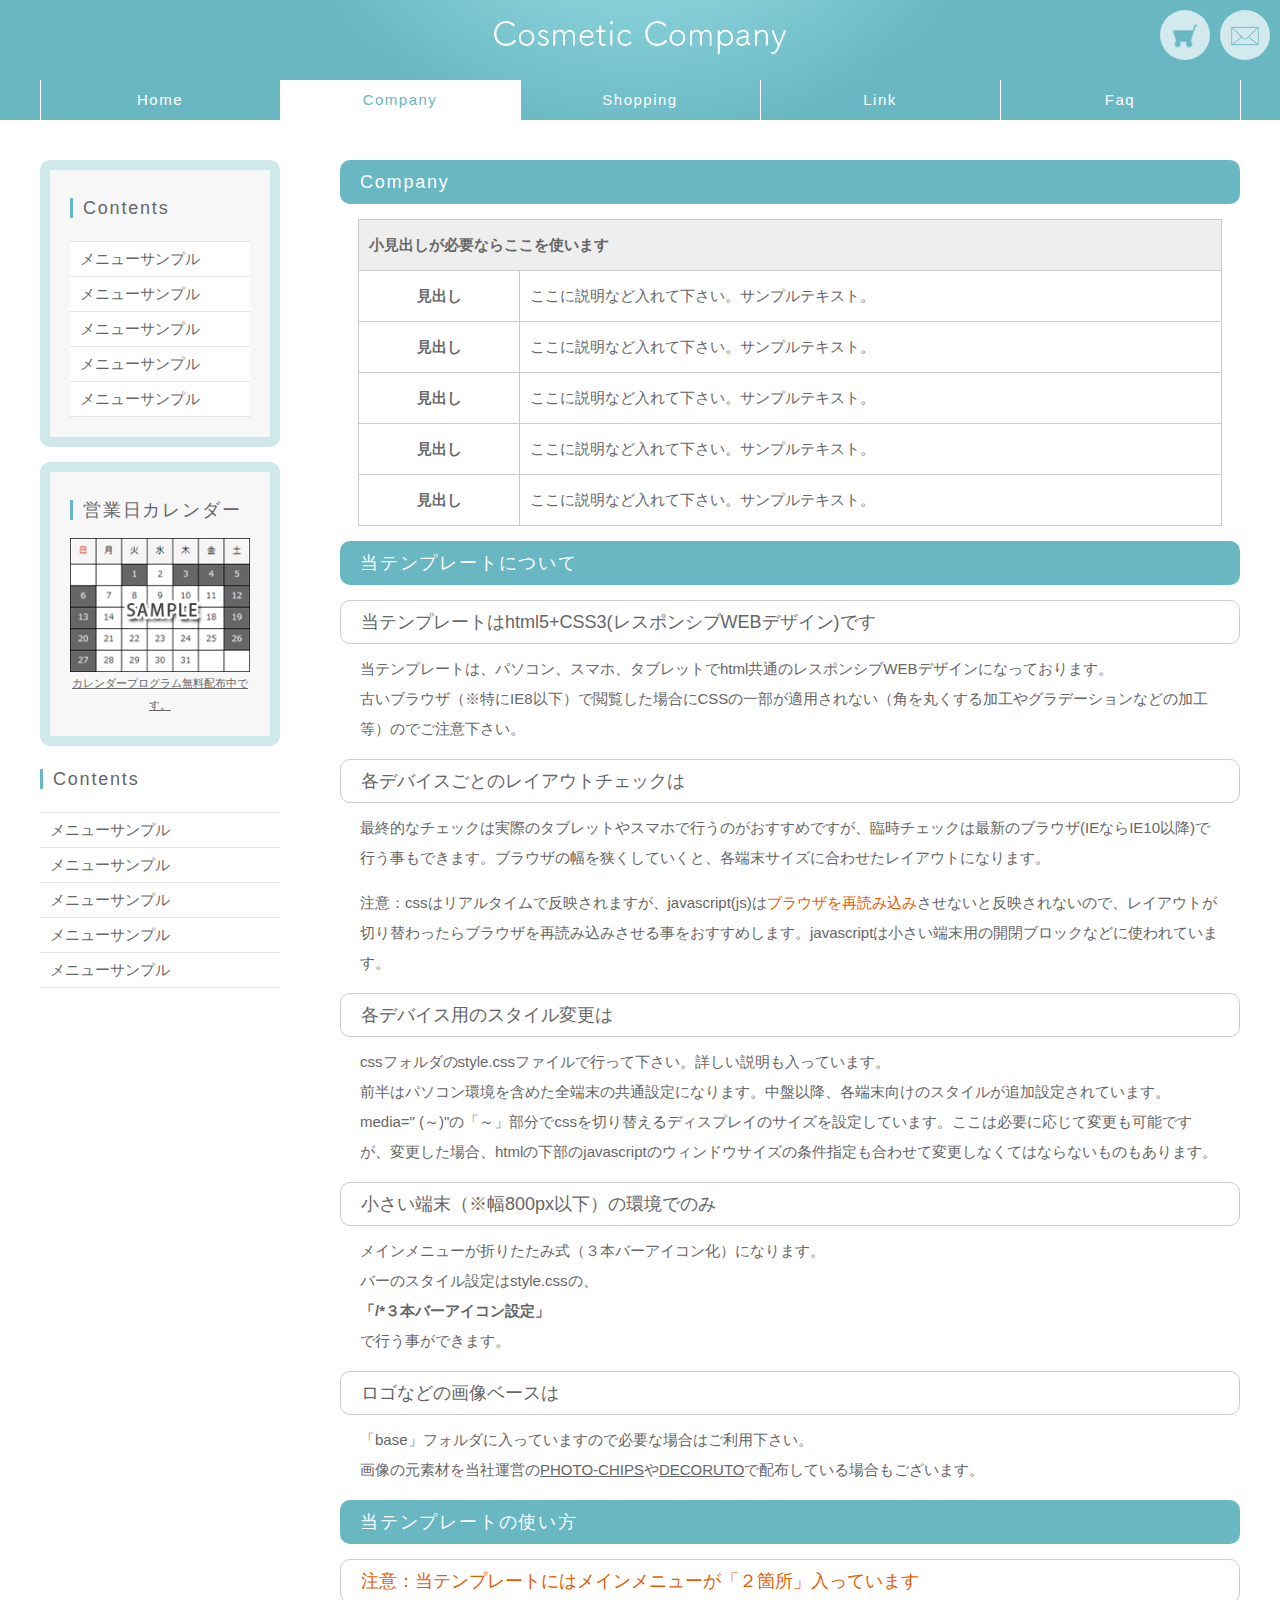
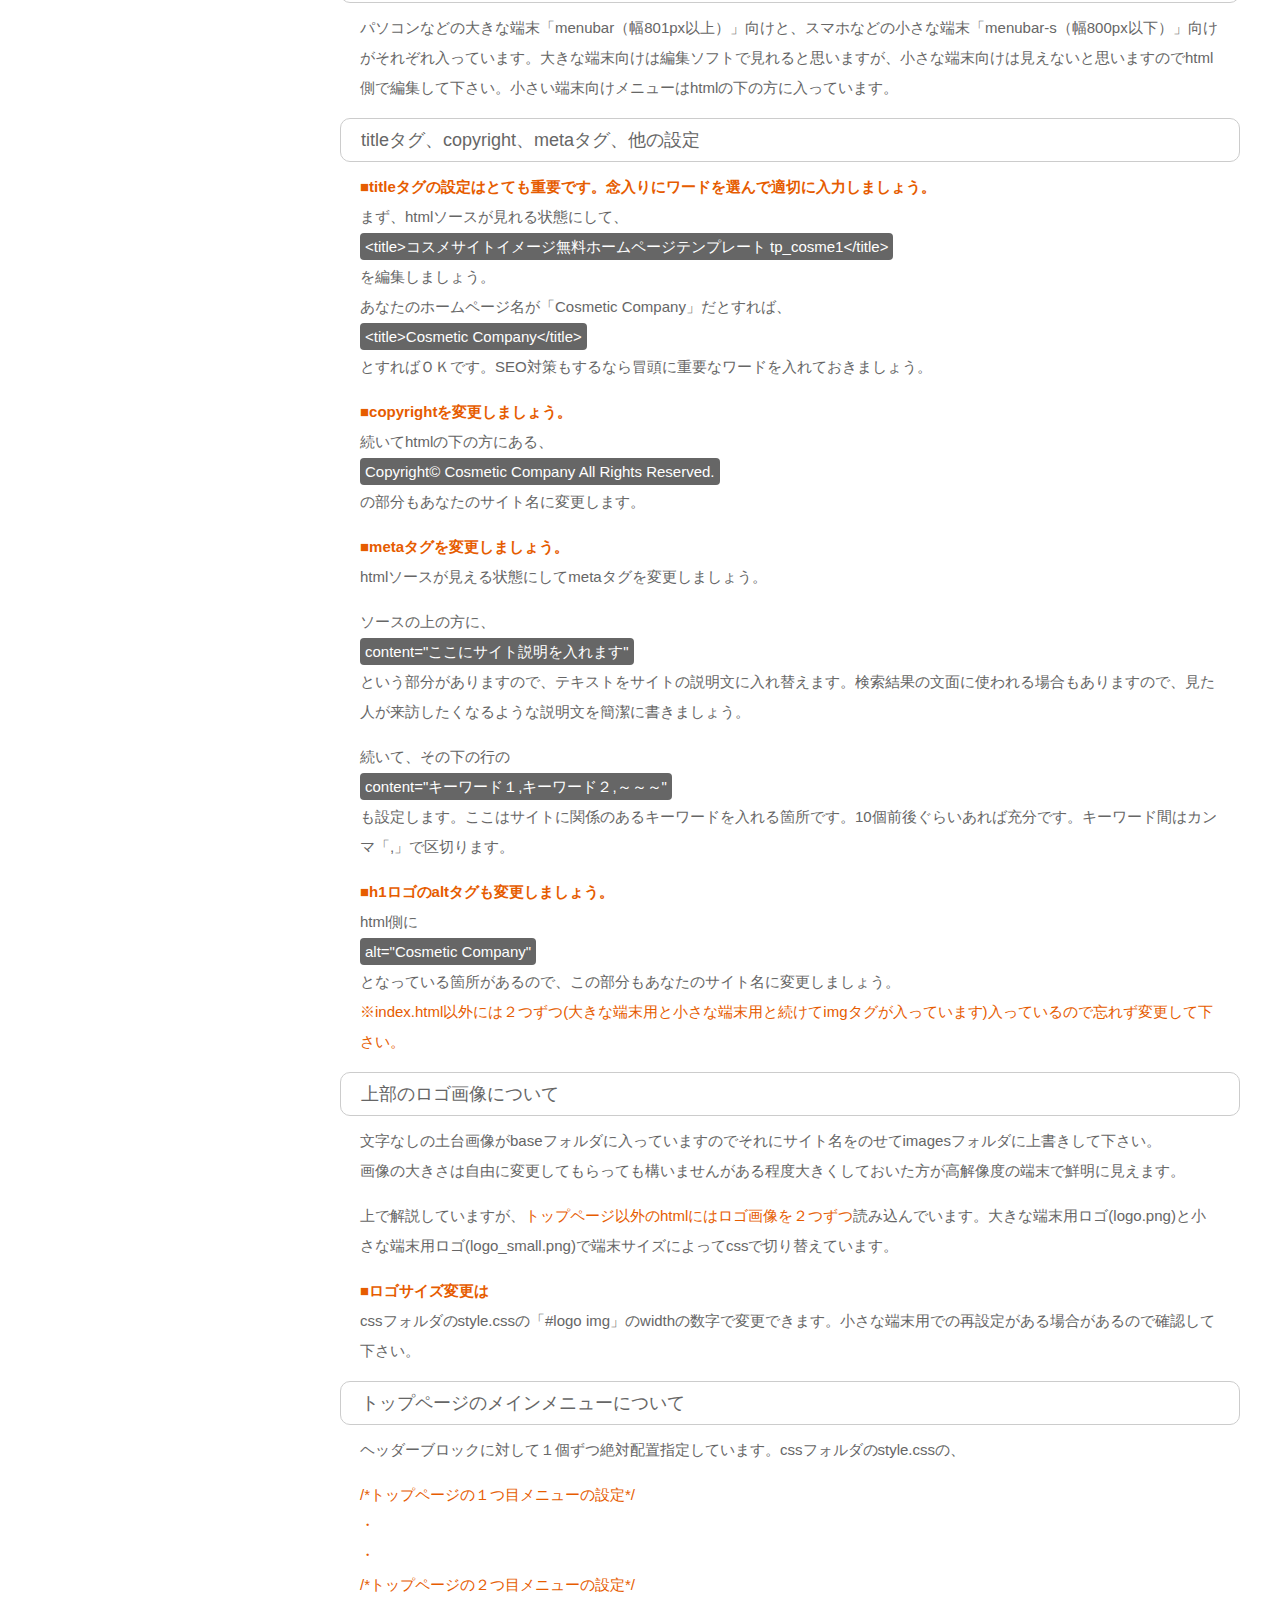
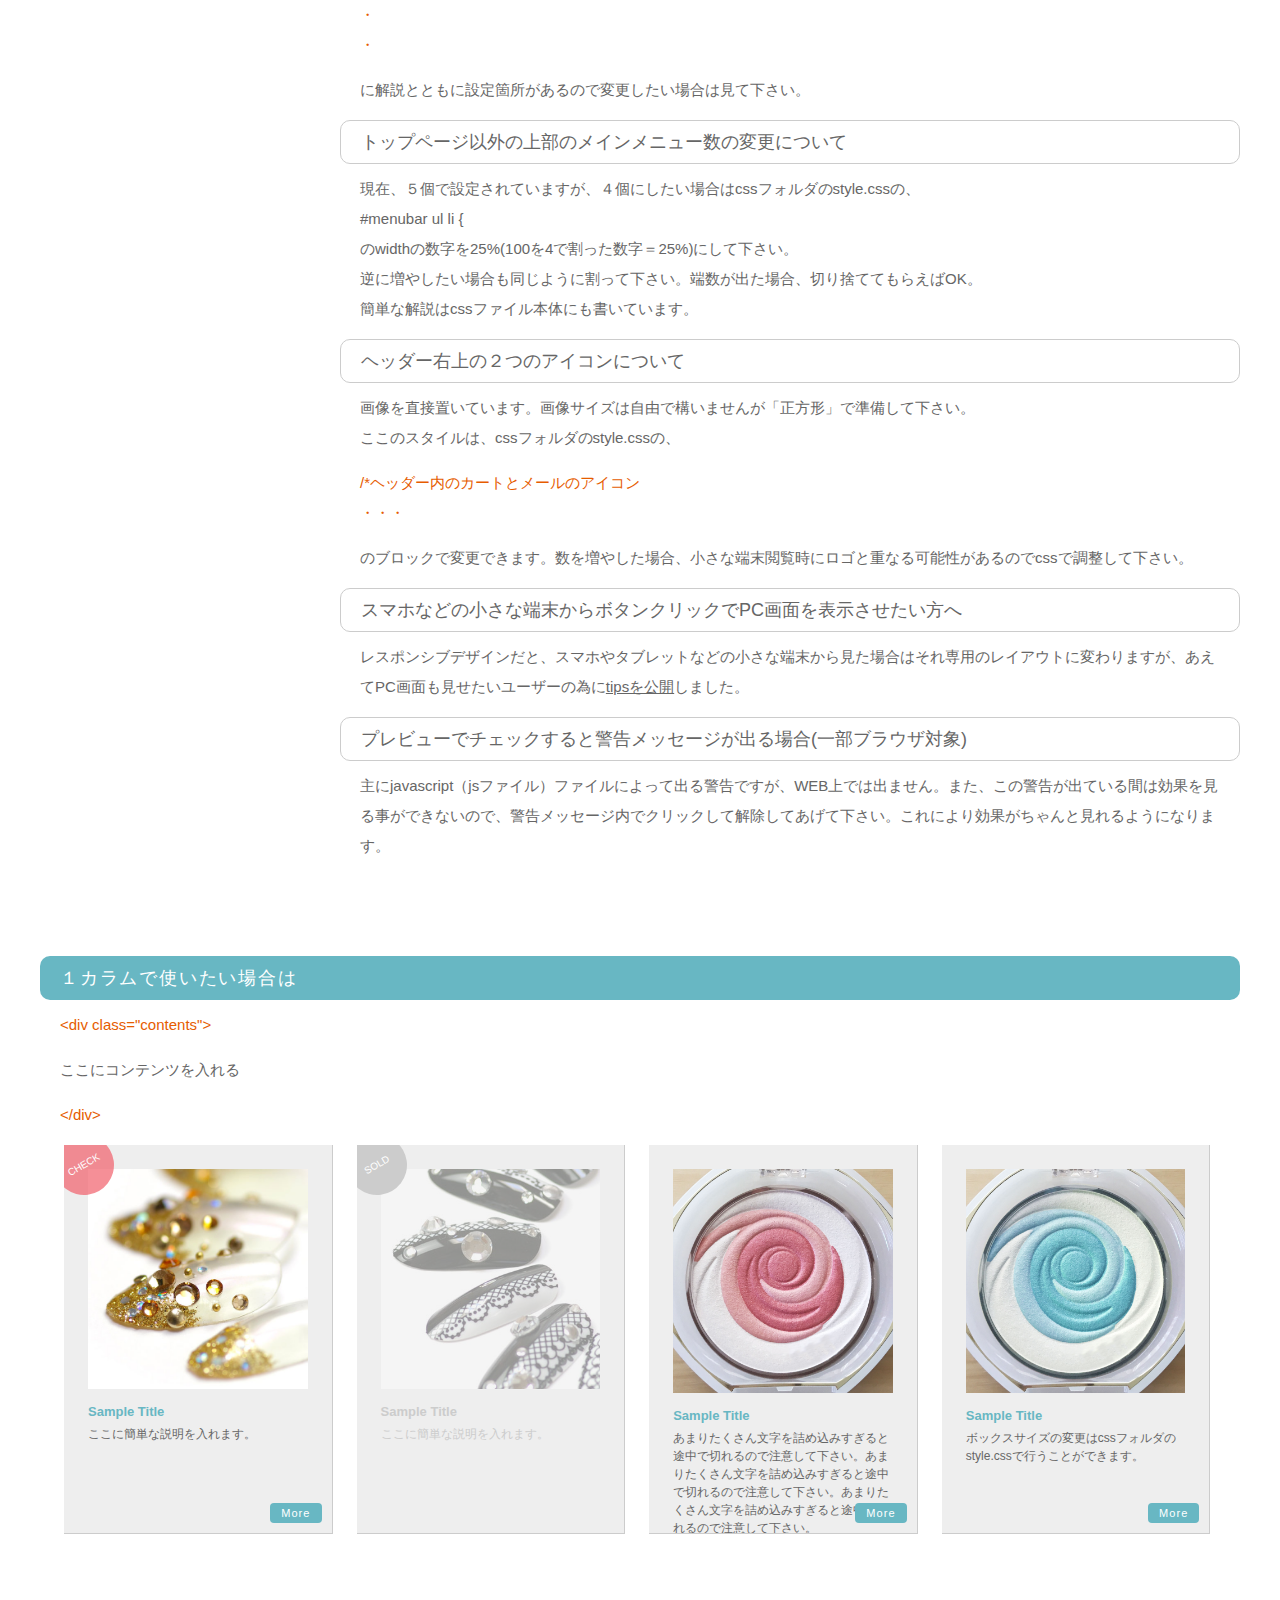
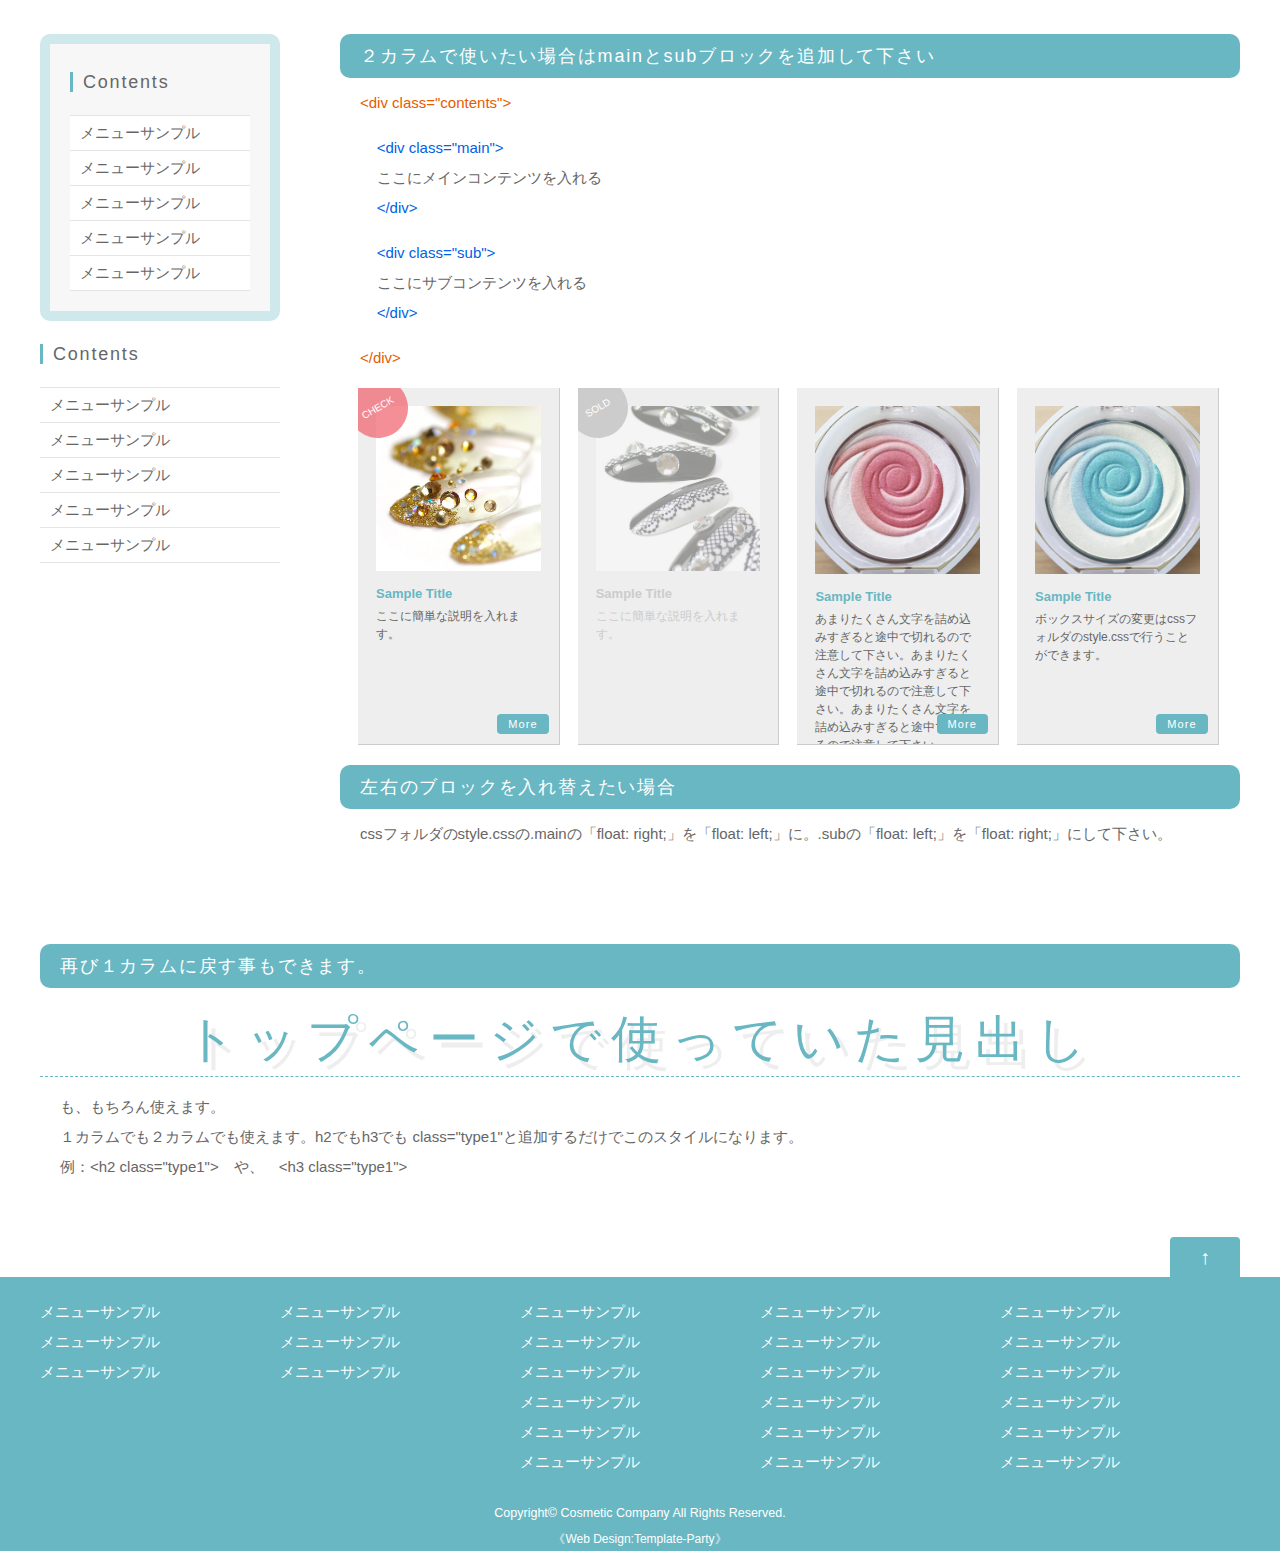
<file: tp_cosme1_skyblue/company.html>
<!DOCTYPE html>
<html lang="ja">
<head>
<meta charset="UTF-8">
<meta http-equiv="X-UA-Compatible" content="IE=edge">
<title>コスメサイトイメージ無料ホームページテンプレート tp_cosme1</title>
<meta name="viewport" content="width=device-width, initial-scale=1">
<meta name="description" content="ここにサイト説明を入れます">
<meta name="keywords" content="キーワード１,キーワード２,キーワード３,キーワード４,キーワード５">
<link rel="stylesheet" href="css/style.css">
<script type="text/javascript" src="js/openclose.js"></script>
<!--[if lt IE 9]>
<script src="https://oss.maxcdn.com/html5shiv/3.7.2/html5shiv.min.js"></script>
<script src="https://oss.maxcdn.com/respond/1.4.2/respond.min.js"></script>
<![endif]-->
</head>

<body>

<div id="container">

<header>
<h1 id="logo"><a href="index.html"><img src="images/logo.png" alt="Cosmetic Company" class="pc"><img src="images/logo_small.png" alt="Cosmetic Company" class="sh"></a></h1>
<ul id="header-nav">
<li><a href="#"><img src="images/icon_cart.png" alt="カート"></a></li>
<li><a href="contact.html"><img src="images/icon_mail.png" alt="メール"></a></li>
</ul>
<!--大きな端末用（801px以上端末）メニュー-->
<nav id="menubar">
<ul>
<li><a href="index.html">Home</a></li>
<li class="current"><a href="company.html">Company</a></li>
<li><a href="list.html">Shopping</a></li>
<li><a href="link.html">Link</a></li>
<li><a href="faq.html">Faq</a></li>
</ul>
</nav>
</header>

<!--小さな端末用（800px以下端末）メニュー-->
<nav id="menubar-s">
<ul>
<li><a href="index.html">Home</a></li>
<li><a href="company.html">Company</a></li>
<li><a href="list.html">Shopping</a></li>
<li><a href="link.html">Link</a></li>
<li><a href="faq.html">Faq</a></li>
</ul>
</nav>

<div class="contents">

<div class="main">

<section>

<h2>Company</h2>

<table class="ta1">
<tr>
<th colspan="2" class="tamidashi">小見出しが必要ならここを使います</th>
</tr>
<tr>
<th>見出し</th>
<td>ここに説明など入れて下さい。サンプルテキスト。</td>
</tr>
<tr>
<th>見出し</th>
<td>ここに説明など入れて下さい。サンプルテキスト。</td>
</tr>
<tr>
<th>見出し</th>
<td>ここに説明など入れて下さい。サンプルテキスト。</td>
</tr>
<tr>
<th>見出し</th>
<td>ここに説明など入れて下さい。サンプルテキスト。</td>
</tr>
<tr>
<th>見出し</th>
<td>ここに説明など入れて下さい。サンプルテキスト。</td>
</tr>
</table>

</section>

<section id="about">

<h2>当テンプレートについて</h2>

<h3>当テンプレートはhtml5+CSS3(レスポンシブWEBデザイン)です</h3>
<p>当テンプレートは、パソコン、スマホ、タブレットでhtml共通のレスポンシブWEBデザインになっております。<br>
古いブラウザ（※特にIE8以下）で閲覧した場合にCSSの一部が適用されない（角を丸くする加工やグラデーションなどの加工等）のでご注意下さい。</p>

<h3>各デバイスごとのレイアウトチェックは</h3>
<p>最終的なチェックは実際のタブレットやスマホで行うのがおすすめですが、臨時チェックは最新のブラウザ(IEならIE10以降)で行う事もできます。ブラウザの幅を狭くしていくと、各端末サイズに合わせたレイアウトになります。</p>
<p>注意：cssはリアルタイムで反映されますが、javascript(js)は<span class="color1">ブラウザを再読み込み</span>させないと反映されないので、レイアウトが切り替わったらブラウザを再読み込みさせる事をおすすめします。javascriptは小さい端末用の開閉ブロックなどに使われています。</p>

<h3>各デバイス用のスタイル変更は</h3>
<p>cssフォルダのstyle.cssファイルで行って下さい。詳しい説明も入っています。<br>
前半はパソコン環境を含めた全端末の共通設定になります。中盤以降、各端末向けのスタイルが追加設定されています。<br>
media=&quot; (～)&quot;の「～」部分でcssを切り替えるディスプレイのサイズを設定しています。ここは必要に応じて変更も可能ですが、変更した場合、htmlの下部のjavascriptのウィンドウサイズの条件指定も合わせて変更しなくてはならないものもあります。</p>

<h3>小さい端末（※幅800px以下）の環境でのみ</h3>
<p>メインメニューが折りたたみ式（３本バーアイコン化）になります。<br>
バーのスタイル設定はstyle.cssの、<br>
<strong>「/*３本バーアイコン設定」</strong><br>
で行う事ができます。</p>

<h3>ロゴなどの画像ベースは</h3>
<p>「base」フォルダに入っていますので必要な場合はご利用下さい。<br>
画像の元素材を当社運営の<a href="http://photo-chips.com/">PHOTO-CHIPS</a>や<a href="http://decoruto.com/">DECORUTO</a>で配布している場合もございます。</p>

</section>

<section>

<h2>当テンプレートの使い方</h2>

<h3 class="color1">注意：当テンプレートにはメインメニューが「２箇所」入っています</h3>
<p>パソコンなどの大きな端末「menubar（幅801px以上）」向けと、スマホなどの小さな端末「menubar-s（幅800px以下）」向けがそれぞれ入っています。大きな端末向けは編集ソフトで見れると思いますが、小さな端末向けは見えないと思いますのでhtml側で編集して下さい。小さい端末向けメニューはhtmlの下の方に入っています。</p>

<h3>titleタグ、copyright、metaタグ、他の設定</h3>
<p><strong class="color1">■titleタグの設定はとても重要です。念入りにワードを選んで適切に入力しましょう。</strong><br>
まず、htmlソースが見れる状態にして、<br>
<span class="look">&lt;title&gt;コスメサイトイメージ無料ホームページテンプレート tp_cosme1&lt;/title&gt;</span><br>
を編集しましょう。<br>
あなたのホームページ名が「Cosmetic Company」だとすれば、<br>
<span class="look">&lt;title&gt;Cosmetic Company&lt;/title&gt;</span><br>
とすればＯＫです。SEO対策もするなら冒頭に重要なワードを入れておきましょう。</p>
<p><strong class="color1">■copyrightを変更しましょう。</strong><br>
続いてhtmlの下の方にある、<br>
<span class="look">Copyright&copy; Cosmetic Company All Rights Reserved.</span><br>
の部分もあなたのサイト名に変更します。</p>
<p><strong class="color1">■metaタグを変更しましょう。</strong><br>
htmlソースが見える状態にしてmetaタグを変更しましょう。</p>
<p>ソースの上の方に、<br>
<span class="look">content=&quot;ここにサイト説明を入れます&quot;</span><br>
という部分がありますので、テキストをサイトの説明文に入れ替えます。検索結果の文面に使われる場合もありますので、見た人が来訪したくなるような説明文を簡潔に書きましょう。</p>
<p>続いて、その下の行の<br>
<span class="look">content=&quot;キーワード１,キーワード２,～～～&quot;</span><br>
も設定します。ここはサイトに関係のあるキーワードを入れる箇所です。10個前後ぐらいあれば充分です。キーワード間はカンマ「,」で区切ります。</p>
<p><strong class="color1">■h1ロゴのaltタグも変更しましょう。</strong><br>
html側に<br>
<span class="look">alt=&quot;Cosmetic Company&quot;</span><br>
となっている箇所があるので、この部分もあなたのサイト名に変更しましょう。<br>
<span class="color1">※index.html以外には２つずつ(大きな端末用と小さな端末用と続けてimgタグが入っています)入っているので忘れず変更して下さい。</span></p>

<h3>上部のロゴ画像について</h3>
<p>文字なしの土台画像がbaseフォルダに入っていますのでそれにサイト名をのせてimagesフォルダに上書きして下さい。<br>
 画像の大きさは自由に変更してもらっても構いませんがある程度大きくしておいた方が高解像度の端末で鮮明に見えます。</p>
<p>上で解説していますが、<span class="color1">トップページ以外のhtmlにはロゴ画像を２つずつ</span>読み込んでいます。大きな端末用ロゴ(logo.png)と小さな端末用ロゴ(logo_small.png)で端末サイズによってcssで切り替えています。</p>
<p><strong class="color1">■ロゴサイズ変更は</strong><br>
cssフォルダのstyle.cssの「#logo img」のwidthの数字で変更できます。小さな端末用での再設定がある場合があるので確認して下さい。</p>

<h3>トップページのメインメニューについて</h3>
<p>ヘッダーブロックに対して１個ずつ絶対配置指定しています。cssフォルダのstyle.cssの、</p>
<p class="color1">/*トップページの１つ目メニューの設定*/<br>
・<br>・<br>
/*トップページの２つ目メニューの設定*/<br>
・<br>・</p>
<p>に解説とともに設定箇所があるので変更したい場合は見て下さい。</p>

<h3>トップページ以外の上部のメインメニュー数の変更について</h3>
<p>現在、５個で設定されていますが、４個にしたい場合はcssフォルダのstyle.cssの、<br>
#menubar ul li {<br>
のwidthの数字を25%(100を4で割った数字＝25%)にして下さい。<br>
逆に増やしたい場合も同じように割って下さい。端数が出た場合、切り捨ててもらえばOK。<br>
簡単な解説はcssファイル本体にも書いています。</p>

<h3>ヘッダー右上の２つのアイコンについて</h3>
<p>画像を直接置いています。画像サイズは自由で構いませんが「正方形」で準備して下さい。<br>
ここのスタイルは、cssフォルダのstyle.cssの、</p>
<p><span class="color1">/*ヘッダー内のカートとメールのアイコン<br>
・・・</span></p>
<p>のブロックで変更できます。数を増やした場合、小さな端末閲覧時にロゴと重なる可能性があるのでcssで調整して下さい。</p>

<h3>スマホなどの小さな端末からボタンクリックでPC画面を表示させたい方へ</h3>
<p>レスポンシブデザインだと、スマホやタブレットなどの小さな端末から見た場合はそれ専用のレイアウトに変わりますが、あえてPC画面も見せたいユーザーの為に<a href="https://template-party.com/tips/tips20160916viewport.html">tipsを公開</a>しました。</p>

<h3>プレビューでチェックすると警告メッセージが出る場合(一部ブラウザ対象)</h3>
<p>主にjavascript（jsファイル）ファイルによって出る警告ですが、WEB上では出ません。また、この警告が出ている間は効果を見る事ができないので、警告メッセージ内でクリックして解除してあげて下さい。これにより効果がちゃんと見れるようになります。</p>

</section>

</div>
<!--/main-->

<div class="sub">

<nav class="box">
<h2>Contents</h2>
<ul class="submenu">
<li><a href="#">メニューサンプル</a></li>
<li><a href="#">メニューサンプル</a></li>
<li><a href="#">メニューサンプル</a></li>
<li><a href="#">メニューサンプル</a></li>
<li><a href="#">メニューサンプル</a></li>
</ul>
</nav>

<div class="box">
<h2>営業日カレンダー</h2>
<p class="c mini1"><img src="images/sample_cal.png"><br>
<a href="https://template-party.com/free_program/program1.html" target="_blank">カレンダープログラム無料配布中です。</a></p>
</div>

<nav>
<h2>Contents</h2>
<ul class="submenu">
<li><a href="#">メニューサンプル</a></li>
<li><a href="#">メニューサンプル</a></li>
<li><a href="#">メニューサンプル</a></li>
<li><a href="#">メニューサンプル</a></li>
<li><a href="#">メニューサンプル</a></li>
</ul>
</nav>

</div>
<!--/sub-->

</div>
<!--/contents-->

<div class="contents">

<section>

<h2>１カラムで使いたい場合は</h2>
<p><span class="color1">&lt;div class=&quot;contents&quot;&gt;</span></p>
<p>ここにコンテンツを入れる</p>
<p><span class="color1">&lt;/div&gt;</span></p>

<div class="list">
<figure><img src="images/sample_photo1.jpg" alt=""></figure>
<h4>Sample Title</h4>
<p>ここに簡単な説明を入れます。</p>
<p><a href="item.html" class="btn">More</a></p>
<span class="option1">CHECK</span>
</div>

<div class="list sold">
<figure><img src="images/sample_photo2.jpg" alt=""></figure>
<h4>Sample Title</h4>
<p>ここに簡単な説明を入れます。</p>
<p><a href="item.html" class="btn">More</a></p>
<span class="option2">SOLD</span>
</div>

<div class="list">
<figure><img src="images/sample_photo3.jpg" alt=""></figure>
<h4>Sample Title</h4>
<p>あまりたくさん文字を詰め込みすぎると途中で切れるので注意して下さい。あまりたくさん文字を詰め込みすぎると途中で切れるので注意して下さい。あまりたくさん文字を詰め込みすぎると途中で切れるので注意して下さい。</p>
<p><a href="item.html" class="btn">More</a></p>
</div>

<div class="list">
<figure><img src="images/sample_photo4.jpg" alt=""></figure>
<h4>Sample Title</h4>
<p>ボックスサイズの変更はcssフォルダのstyle.cssで行うことができます。</p>
<p><a href="item.html" class="btn">More</a></p>
</div>

</section>

</div>
<!--/contents-->

<div class="contents">

<div class="main">

<section>

<h2>２カラムで使いたい場合はmainとsubブロックを追加して下さい</h2>

<p><span class="color1">&lt;div class=&quot;contents&quot;&gt;</span></p>

<p>&nbsp;&nbsp;&nbsp;&nbsp;<span class="color2">&lt;div class=&quot;main&quot;&gt;</span><br>
&nbsp;&nbsp;&nbsp;&nbsp;ここにメインコンテンツを入れる<br>
&nbsp;&nbsp;&nbsp;&nbsp;<span class="color2">&lt;/div&gt;</span></p>

<p>&nbsp;&nbsp;&nbsp;&nbsp;<span class="color2">&lt;div class=&quot;sub&quot;&gt;</span><br>
&nbsp;&nbsp;&nbsp;&nbsp;ここにサブコンテンツを入れる<br>
&nbsp;&nbsp;&nbsp;&nbsp;<span class="color2">&lt;/div&gt;</span></p>

<p><span class="color1">&lt;/div&gt;</span></p>

<div class="list">
<figure><img src="images/sample_photo1.jpg" alt=""></figure>
<h4>Sample Title</h4>
<p>ここに簡単な説明を入れます。</p>
<p><a href="item.html" class="btn">More</a></p>
<span class="option1">CHECK</span>
</div>

<div class="list sold">
<figure><img src="images/sample_photo2.jpg" alt=""></figure>
<h4>Sample Title</h4>
<p>ここに簡単な説明を入れます。</p>
<p><a href="item.html" class="btn">More</a></p>
<span class="option2">SOLD</span>
</div>

<div class="list">
<figure><img src="images/sample_photo3.jpg" alt=""></figure>
<h4>Sample Title</h4>
<p>あまりたくさん文字を詰め込みすぎると途中で切れるので注意して下さい。あまりたくさん文字を詰め込みすぎると途中で切れるので注意して下さい。あまりたくさん文字を詰め込みすぎると途中で切れるので注意して下さい。</p>
<p><a href="item.html" class="btn">More</a></p>
</div>

<div class="list">
<figure><img src="images/sample_photo4.jpg" alt=""></figure>
<h4>Sample Title</h4>
<p>ボックスサイズの変更はcssフォルダのstyle.cssで行うことができます。</p>
<p><a href="item.html" class="btn">More</a></p>
</div>

<h2>左右のブロックを入れ替えたい場合</h2>
<p>cssフォルダのstyle.cssの.mainの「float: right;」を「float: left;」に。.subの「float: left;」を「float: right;」にして下さい。</p>

</section>

</div>
<!--/main-->

<div class="sub">

<nav class="box">
<h2>Contents</h2>
<ul class="submenu">
<li><a href="#">メニューサンプル</a></li>
<li><a href="#">メニューサンプル</a></li>
<li><a href="#">メニューサンプル</a></li>
<li><a href="#">メニューサンプル</a></li>
<li><a href="#">メニューサンプル</a></li>
</ul>
</nav>

<nav>
<h2>Contents</h2>
<ul class="submenu">
<li><a href="#">メニューサンプル</a></li>
<li><a href="#">メニューサンプル</a></li>
<li><a href="#">メニューサンプル</a></li>
<li><a href="#">メニューサンプル</a></li>
<li><a href="#">メニューサンプル</a></li>
</ul>
</nav>

</div>
<!--/sub-->

</div>
<!--/contents-->

<div class="contents">

<section>

<h2>再び１カラムに戻す事もできます。</h2>

<h2 class="type1">トップページで使っていた見出し</h2>
<p>も、もちろん使えます。<br>
１カラムでも２カラムでも使えます。h2でもh3でも class=&quot;type1&quot;と追加するだけでこのスタイルになります。<br>
例：&lt;h2 class=&quot;type1&quot;&gt;　や、　&lt;h3 class=&quot;type1&quot;&gt;</p>

</section>

</div>
<!--/contents-->

<p id="pagetop"><a href="#">↑</a></p>

<footer>

<div id="footermenu">
<ul>
<li><a href="#">メニューサンプル</a></li>
<li><a href="#">メニューサンプル</a></li>
<li><a href="#">メニューサンプル</a></li>
</ul>
<ul>
<li><a href="#">メニューサンプル</a></li>
<li><a href="#">メニューサンプル</a></li>
<li><a href="#">メニューサンプル</a></li>
</ul>
<ul>
<li><a href="#">メニューサンプル</a></li>
<li><a href="#">メニューサンプル</a></li>
<li><a href="#">メニューサンプル</a></li>
<li><a href="#">メニューサンプル</a></li>
<li><a href="#">メニューサンプル</a></li>
<li><a href="#">メニューサンプル</a></li>
</ul>
<ul>
<li><a href="#">メニューサンプル</a></li>
<li><a href="#">メニューサンプル</a></li>
<li><a href="#">メニューサンプル</a></li>
<li><a href="#">メニューサンプル</a></li>
<li><a href="#">メニューサンプル</a></li>
<li><a href="#">メニューサンプル</a></li>
</ul>
<ul>
<li><a href="#">メニューサンプル</a></li>
<li><a href="#">メニューサンプル</a></li>
<li><a href="#">メニューサンプル</a></li>
<li><a href="#">メニューサンプル</a></li>
<li><a href="#">メニューサンプル</a></li>
<li><a href="#">メニューサンプル</a></li>
</ul>
</div>
<!--/footermenu-->

<small>Copyright&copy; <a href="index.html">Cosmetic Company</a> All Rights Reserved.</small>
<span class="pr">《<a href="https://template-party.com/" target="_blank">Web Design:Template-Party</a>》</span>

</footer>

</div>
<!--/container-->

<!--メニューの３本バー-->
<div id="menubar_hdr" class="close"><span></span><span></span><span></span></div>
<!--メニューの開閉処理条件設定　800px以下-->
<script type="text/javascript">
if (OCwindowWidth() <= 800) {
	open_close("menubar_hdr", "menubar-s");
}
</script>
</body>
</html>
</file>
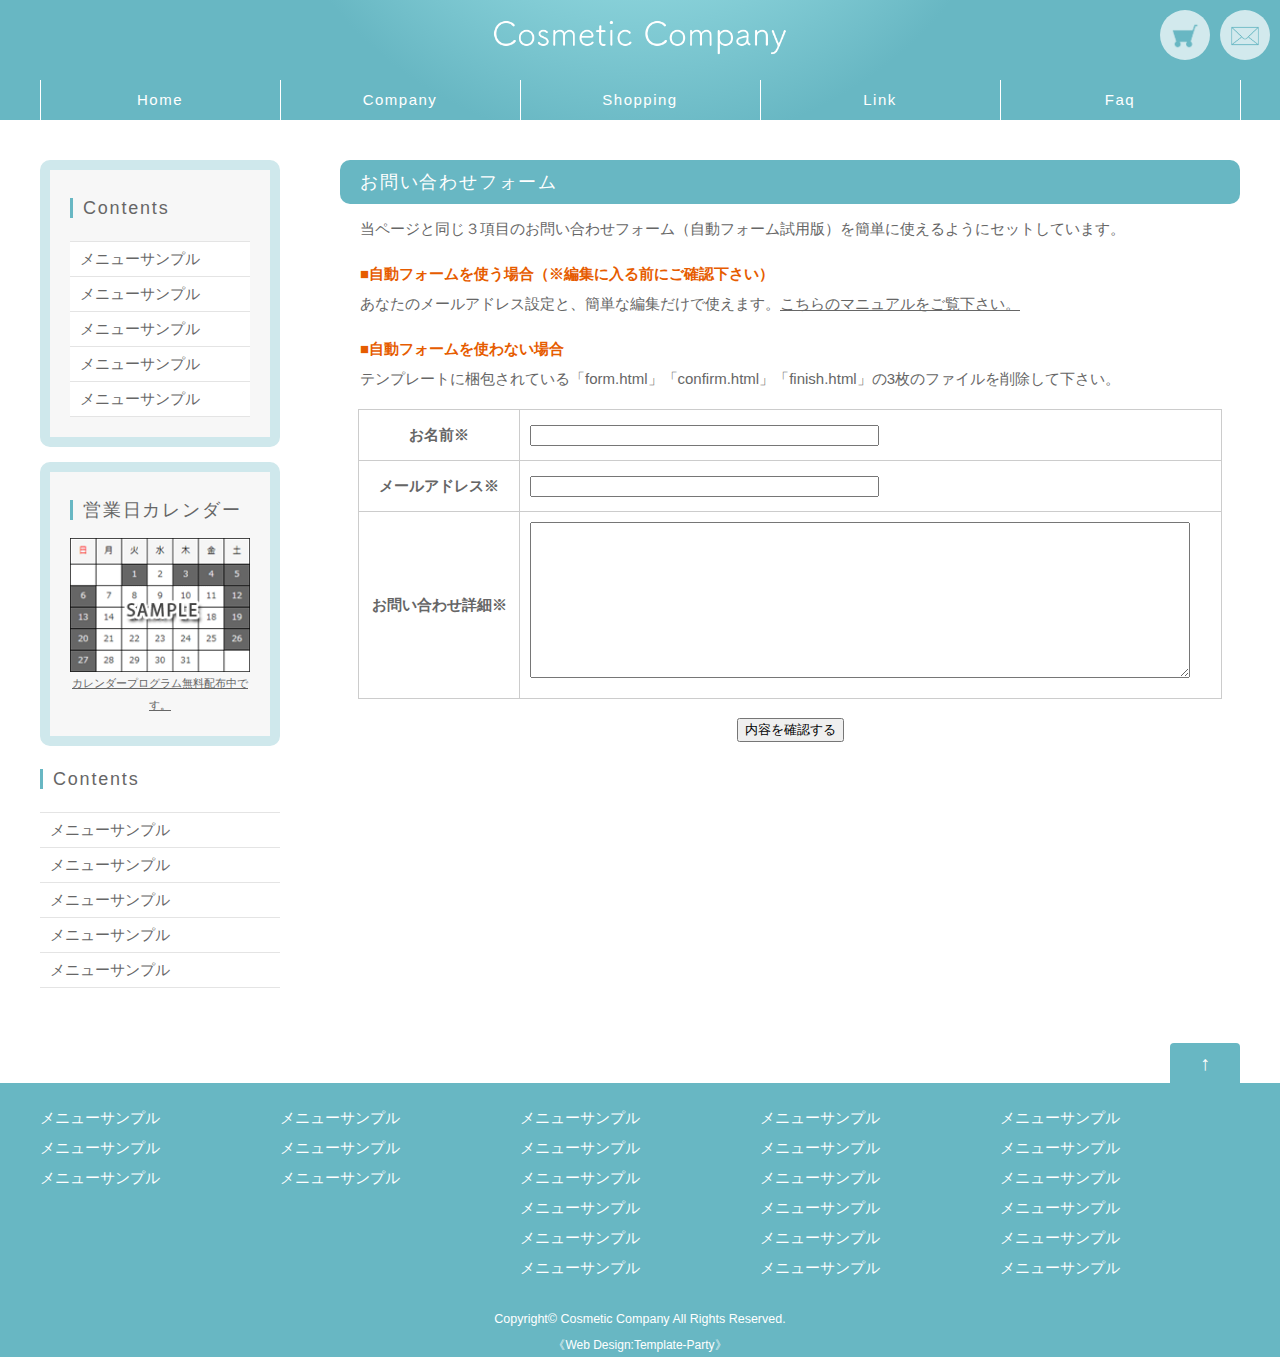
<file: tp_cosme1_skyblue/contact.html>
<!DOCTYPE html>
<html lang="ja">
<head>
<meta charset="UTF-8">
<meta http-equiv="X-UA-Compatible" content="IE=edge">
<title>コスメサイトイメージ無料ホームページテンプレート tp_cosme1</title>
<meta name="viewport" content="width=device-width, initial-scale=1">
<meta name="description" content="ここにサイト説明を入れます">
<meta name="keywords" content="キーワード１,キーワード２,キーワード３,キーワード４,キーワード５">
<link rel="stylesheet" href="css/style.css">
<script type="text/javascript" src="js/openclose.js"></script>
<!--[if lt IE 9]>
<script src="https://oss.maxcdn.com/html5shiv/3.7.2/html5shiv.min.js"></script>
<script src="https://oss.maxcdn.com/respond/1.4.2/respond.min.js"></script>
<![endif]-->
</head>

<body class="s-n">

<div id="container">

<header>
<h1 id="logo"><a href="index.html"><img src="images/logo.png" alt="Cosmetic Company" class="pc"><img src="images/logo_small.png" alt="Cosmetic Company" class="sh"></a></h1>
<ul id="header-nav">
<li><a href="#"><img src="images/icon_cart.png" alt="カート"></a></li>
<li><a href="contact.html"><img src="images/icon_mail.png" alt="メール"></a></li>
</ul>
<!--大きな端末用（801px以上端末）メニュー-->
<nav id="menubar">
<ul>
<li><a href="index.html">Home</a></li>
<li><a href="company.html">Company</a></li>
<li><a href="list.html">Shopping</a></li>
<li><a href="link.html">Link</a></li>
<li><a href="faq.html">Faq</a></li>
</ul>
</nav>
</header>

<!--小さな端末用（800px以下端末）メニュー-->
<nav id="menubar-s">
<ul>
<li><a href="index.html">Home</a></li>
<li><a href="company.html">Company</a></li>
<li><a href="list.html">Shopping</a></li>
<li><a href="link.html">Link</a></li>
<li><a href="faq.html">Faq</a></li>
</ul>
</nav>

<div class="contents">

<div class="main">

<section>

<h2>お問い合わせフォーム</h2>
<p>当ページと同じ３項目のお問い合わせフォーム（自動フォーム試用版）を簡単に使えるようにセットしています。</p>
<p><strong class="color1">■自動フォームを使う場合（※編集に入る前にご確認下さい）</strong><br>
あなたのメールアドレス設定と、簡単な編集だけで使えます。<a href="http://template-party.com/file/formgen_manual_set2.html" target="_blank">こちらのマニュアルをご覧下さい。</a></p>
<p><strong class="color1">■自動フォームを使わない場合</strong><br>
テンプレートに梱包されている「form.html」「confirm.html」「finish.html」の3枚のファイルを削除して下さい。</p>

<table class="ta1">
<tr>
<th>お名前※</th>
<td><input type="text" name="お名前" size="30" class="ws"></td>
</tr>
<tr>
<th>メールアドレス※</th>
<td><input type="text" name="メールアドレス" size="30" class="ws"></td>
</tr>
<tr>
<th>お問い合わせ詳細※</th>
<td><textarea name="お問い合わせ詳細" cols="30" rows="10" class="wl"></textarea></td>
</tr>
</table>

<p class="c">
<input type="submit" value="内容を確認する">
</p>

</section>

</div>
<!--/main-->

<div class="sub">

<nav class="box">
<h2>Contents</h2>
<ul class="submenu">
<li><a href="#">メニューサンプル</a></li>
<li><a href="#">メニューサンプル</a></li>
<li><a href="#">メニューサンプル</a></li>
<li><a href="#">メニューサンプル</a></li>
<li><a href="#">メニューサンプル</a></li>
</ul>
</nav>

<div class="box">
<h2>営業日カレンダー</h2>
<p class="c mini1"><img src="images/sample_cal.png"><br>
<a href="https://template-party.com/free_program/program1.html" target="_blank">カレンダープログラム無料配布中です。</a></p>
</div>

<nav>
<h2>Contents</h2>
<ul class="submenu">
<li><a href="#">メニューサンプル</a></li>
<li><a href="#">メニューサンプル</a></li>
<li><a href="#">メニューサンプル</a></li>
<li><a href="#">メニューサンプル</a></li>
<li><a href="#">メニューサンプル</a></li>
</ul>
</nav>

</div>
<!--/sub-->
</div>
<!--/contents-->

<p id="pagetop"><a href="#">↑</a></p>

<footer>

<div id="footermenu">
<ul>
<li><a href="#">メニューサンプル</a></li>
<li><a href="#">メニューサンプル</a></li>
<li><a href="#">メニューサンプル</a></li>
</ul>
<ul>
<li><a href="#">メニューサンプル</a></li>
<li><a href="#">メニューサンプル</a></li>
<li><a href="#">メニューサンプル</a></li>
</ul>
<ul>
<li><a href="#">メニューサンプル</a></li>
<li><a href="#">メニューサンプル</a></li>
<li><a href="#">メニューサンプル</a></li>
<li><a href="#">メニューサンプル</a></li>
<li><a href="#">メニューサンプル</a></li>
<li><a href="#">メニューサンプル</a></li>
</ul>
<ul>
<li><a href="#">メニューサンプル</a></li>
<li><a href="#">メニューサンプル</a></li>
<li><a href="#">メニューサンプル</a></li>
<li><a href="#">メニューサンプル</a></li>
<li><a href="#">メニューサンプル</a></li>
<li><a href="#">メニューサンプル</a></li>
</ul>
<ul>
<li><a href="#">メニューサンプル</a></li>
<li><a href="#">メニューサンプル</a></li>
<li><a href="#">メニューサンプル</a></li>
<li><a href="#">メニューサンプル</a></li>
<li><a href="#">メニューサンプル</a></li>
<li><a href="#">メニューサンプル</a></li>
</ul>
</div>
<!--/footermenu-->

<small>Copyright&copy; <a href="index.html">Cosmetic Company</a> All Rights Reserved.</small>
<span class="pr">《<a href="https://template-party.com/" target="_blank">Web Design:Template-Party</a>》</span>

</footer>

</div>
<!--/container-->

<!--メニューの３本バー-->
<div id="menubar_hdr" class="close"><span></span><span></span><span></span></div>
<!--メニューの開閉処理条件設定　800px以下-->
<script type="text/javascript">
if (OCwindowWidth() <= 800) {
	open_close("menubar_hdr", "menubar-s");
}
</script>
</body>
</html>
</file>
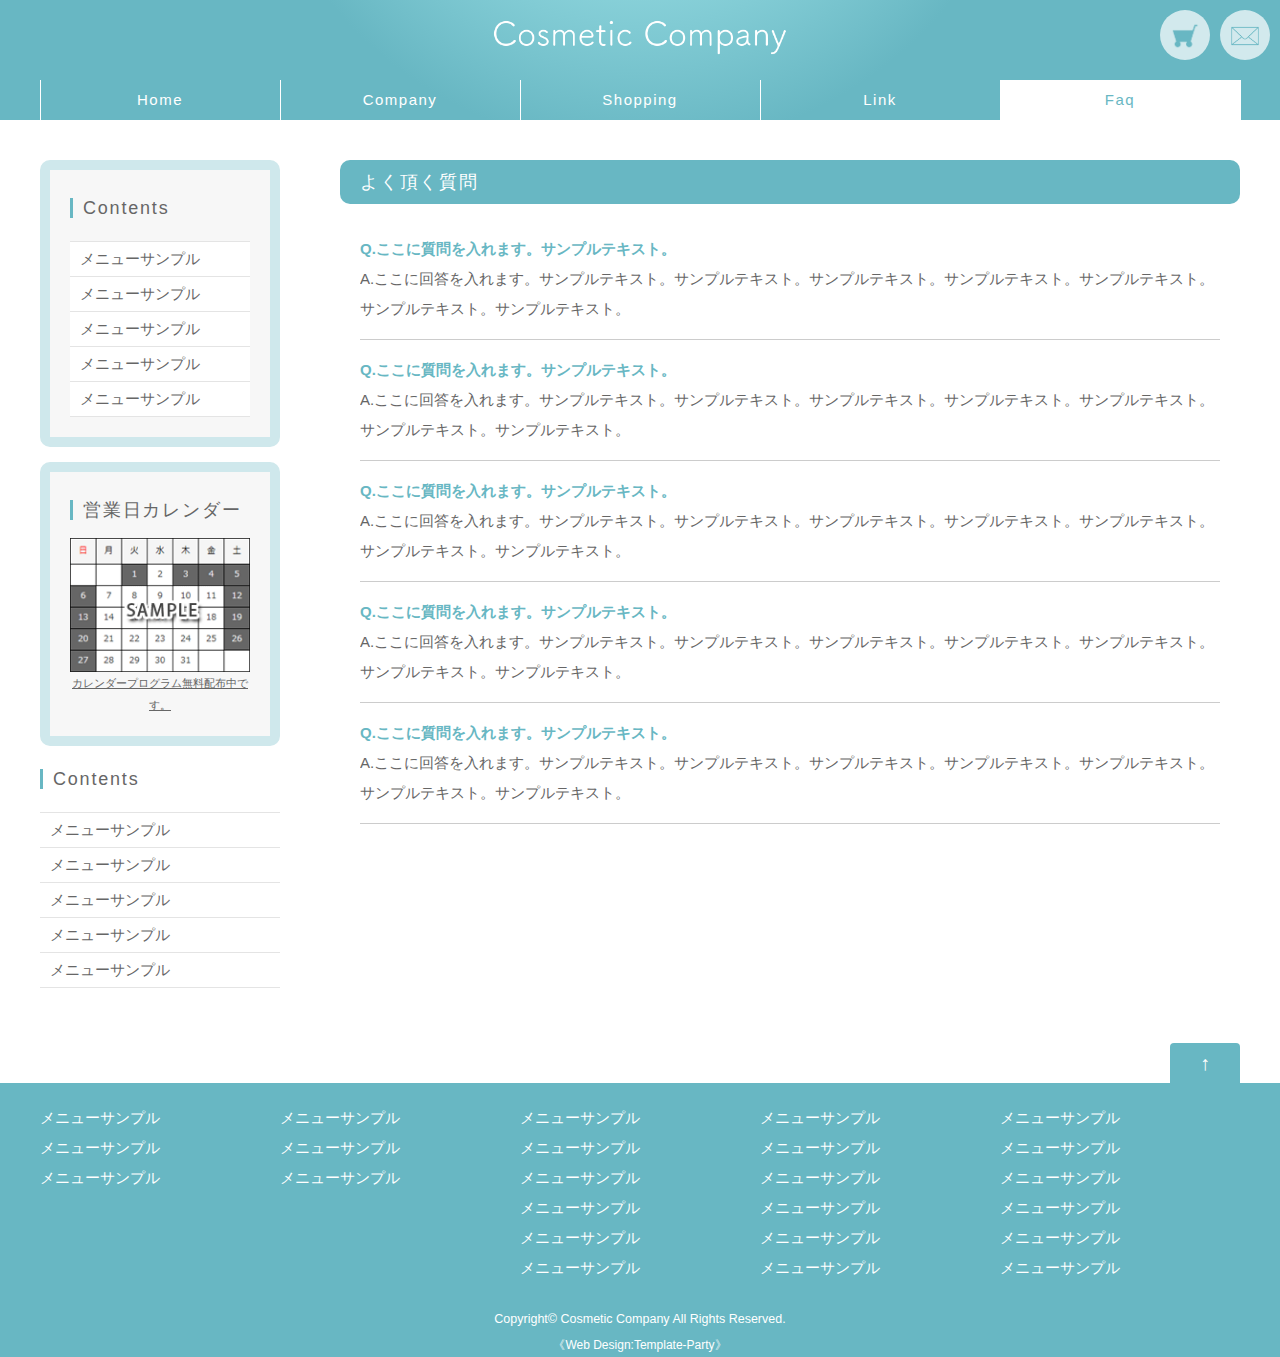
<file: tp_cosme1_skyblue/faq.html>
<!DOCTYPE html>
<html lang="ja">
<head>
<meta charset="UTF-8">
<meta http-equiv="X-UA-Compatible" content="IE=edge">
<title>コスメサイトイメージ無料ホームページテンプレート tp_cosme1</title>
<meta name="viewport" content="width=device-width, initial-scale=1">
<meta name="description" content="ここにサイト説明を入れます">
<meta name="keywords" content="キーワード１,キーワード２,キーワード３,キーワード４,キーワード５">
<link rel="stylesheet" href="css/style.css">
<script type="text/javascript" src="js/openclose.js"></script>
<!--[if lt IE 9]>
<script src="https://oss.maxcdn.com/html5shiv/3.7.2/html5shiv.min.js"></script>
<script src="https://oss.maxcdn.com/respond/1.4.2/respond.min.js"></script>
<![endif]-->
</head>

<body>

<div id="container">

<header>
<h1 id="logo"><a href="index.html"><img src="images/logo.png" alt="Cosmetic Company" class="pc"><img src="images/logo_small.png" alt="Cosmetic Company" class="sh"></a></h1>
<ul id="header-nav">
<li><a href="#"><img src="images/icon_cart.png" alt="カート"></a></li>
<li><a href="contact.html"><img src="images/icon_mail.png" alt="メール"></a></li>
</ul>
<!--大きな端末用（801px以上端末）メニュー-->
<nav id="menubar">
<ul>
<li><a href="index.html">Home</a></li>
<li><a href="company.html">Company</a></li>
<li><a href="list.html">Shopping</a></li>
<li><a href="link.html">Link</a></li>
<li class="current"><a href="faq.html">Faq</a></li>
</ul>
</nav>
</header>

<!--小さな端末用（800px以下端末）メニュー-->
<nav id="menubar-s">
<ul>
<li><a href="index.html">Home</a></li>
<li><a href="company.html">Company</a></li>
<li><a href="list.html">Shopping</a></li>
<li><a href="link.html">Link</a></li>
<li><a href="faq.html">Faq</a></li>
</ul>
</nav>

<div class="contents">

<div class="main">

<section>

<h2>よく頂く質問</h2>

<dl class="faq">

<dt>Q.ここに質問を入れます。サンプルテキスト。</dt>
<dd>A.ここに回答を入れます。サンプルテキスト。サンプルテキスト。サンプルテキスト。サンプルテキスト。サンプルテキスト。サンプルテキスト。サンプルテキスト。</dd>

<dt>Q.ここに質問を入れます。サンプルテキスト。</dt>
<dd>A.ここに回答を入れます。サンプルテキスト。サンプルテキスト。サンプルテキスト。サンプルテキスト。サンプルテキスト。サンプルテキスト。サンプルテキスト。</dd>

<dt>Q.ここに質問を入れます。サンプルテキスト。</dt>
<dd>A.ここに回答を入れます。サンプルテキスト。サンプルテキスト。サンプルテキスト。サンプルテキスト。サンプルテキスト。サンプルテキスト。サンプルテキスト。</dd>

<dt>Q.ここに質問を入れます。サンプルテキスト。</dt>
<dd>A.ここに回答を入れます。サンプルテキスト。サンプルテキスト。サンプルテキスト。サンプルテキスト。サンプルテキスト。サンプルテキスト。サンプルテキスト。</dd>

<dt>Q.ここに質問を入れます。サンプルテキスト。</dt>
<dd>A.ここに回答を入れます。サンプルテキスト。サンプルテキスト。サンプルテキスト。サンプルテキスト。サンプルテキスト。サンプルテキスト。サンプルテキスト。</dd>

</dl>

</section>

</div>
<!--/main-->

<div class="sub">

<nav class="box">
<h2>Contents</h2>
<ul class="submenu">
<li><a href="#">メニューサンプル</a></li>
<li><a href="#">メニューサンプル</a></li>
<li><a href="#">メニューサンプル</a></li>
<li><a href="#">メニューサンプル</a></li>
<li><a href="#">メニューサンプル</a></li>
</ul>
</nav>

<div class="box">
<h2>営業日カレンダー</h2>
<p class="c mini1"><img src="images/sample_cal.png"><br>
<a href="https://template-party.com/free_program/program1.html" target="_blank">カレンダープログラム無料配布中です。</a></p>
</div>

<nav>
<h2>Contents</h2>
<ul class="submenu">
<li><a href="#">メニューサンプル</a></li>
<li><a href="#">メニューサンプル</a></li>
<li><a href="#">メニューサンプル</a></li>
<li><a href="#">メニューサンプル</a></li>
<li><a href="#">メニューサンプル</a></li>
</ul>
</nav>

</div>
<!--/sub-->
</div>
<!--/contents-->

<p id="pagetop"><a href="#">↑</a></p>

<footer>

<div id="footermenu">
<ul>
<li><a href="#">メニューサンプル</a></li>
<li><a href="#">メニューサンプル</a></li>
<li><a href="#">メニューサンプル</a></li>
</ul>
<ul>
<li><a href="#">メニューサンプル</a></li>
<li><a href="#">メニューサンプル</a></li>
<li><a href="#">メニューサンプル</a></li>
</ul>
<ul>
<li><a href="#">メニューサンプル</a></li>
<li><a href="#">メニューサンプル</a></li>
<li><a href="#">メニューサンプル</a></li>
<li><a href="#">メニューサンプル</a></li>
<li><a href="#">メニューサンプル</a></li>
<li><a href="#">メニューサンプル</a></li>
</ul>
<ul>
<li><a href="#">メニューサンプル</a></li>
<li><a href="#">メニューサンプル</a></li>
<li><a href="#">メニューサンプル</a></li>
<li><a href="#">メニューサンプル</a></li>
<li><a href="#">メニューサンプル</a></li>
<li><a href="#">メニューサンプル</a></li>
</ul>
<ul>
<li><a href="#">メニューサンプル</a></li>
<li><a href="#">メニューサンプル</a></li>
<li><a href="#">メニューサンプル</a></li>
<li><a href="#">メニューサンプル</a></li>
<li><a href="#">メニューサンプル</a></li>
<li><a href="#">メニューサンプル</a></li>
</ul>
</div>
<!--/footermenu-->

<small>Copyright&copy; <a href="index.html">Cosmetic Company</a> All Rights Reserved.</small>
<span class="pr">《<a href="https://template-party.com/" target="_blank">Web Design:Template-Party</a>》</span>

</footer>

</div>
<!--/container-->

<!--メニューの３本バー-->
<div id="menubar_hdr" class="close"><span></span><span></span><span></span></div>
<!--メニューの開閉処理条件設定　800px以下-->
<script type="text/javascript">
if (OCwindowWidth() <= 800) {
	open_close("menubar_hdr", "menubar-s");
}
</script>
</body>
</html>
</file>
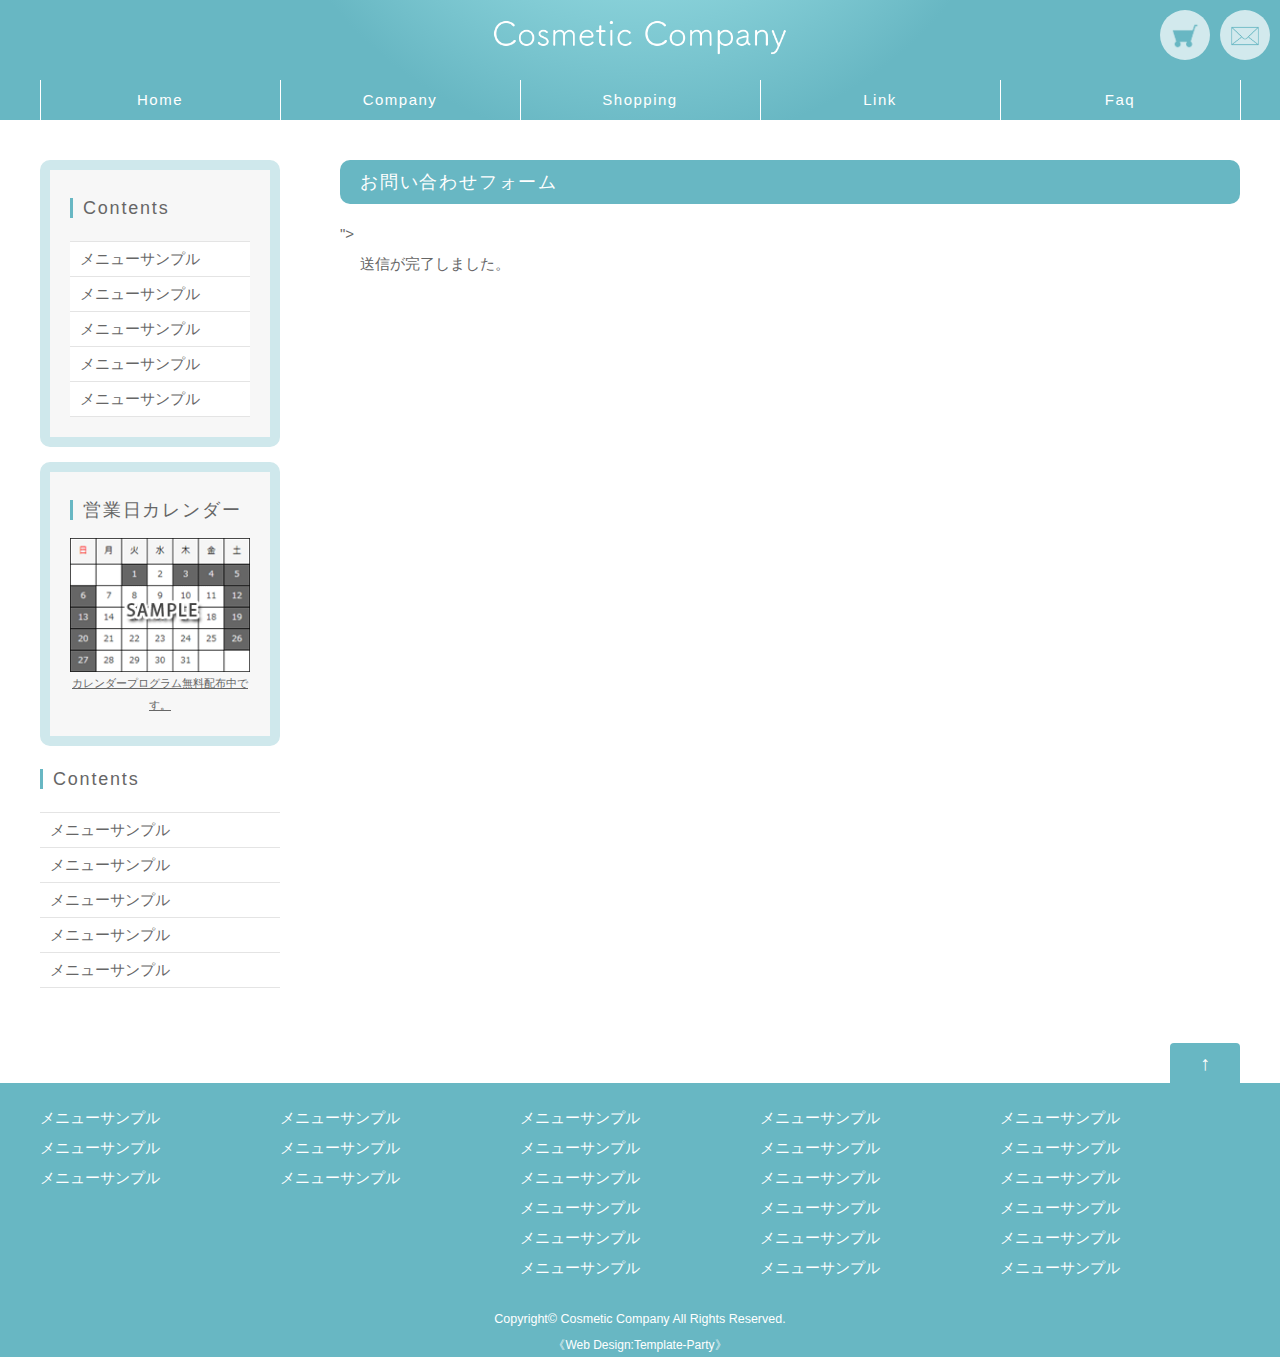
<file: tp_cosme1_skyblue/finish.html>
<!DOCTYPE html>
<html lang="ja">
<head>
<meta charset="UTF-8">
<meta http-equiv="X-UA-Compatible" content="IE=edge">
<title>コスメサイトイメージ無料ホームページテンプレート tp_cosme1</title>
<meta name="viewport" content="width=device-width, initial-scale=1">
<meta name="description" content="ここにサイト説明を入れます">
<meta name="keywords" content="キーワード１,キーワード２,キーワード３,キーワード４,キーワード５">
<link rel="stylesheet" href="css/style.css">
<script type="text/javascript" src="js/openclose.js"></script>
<!--[if lt IE 9]>
<script src="https://oss.maxcdn.com/html5shiv/3.7.2/html5shiv.min.js"></script>
<script src="https://oss.maxcdn.com/respond/1.4.2/respond.min.js"></script>
<![endif]-->
</head>

<body class="s-n">

<div id="container">

<header>
<h1 id="logo"><a href="index.html"><img src="images/logo.png" alt="Cosmetic Company" class="pc"><img src="images/logo_small.png" alt="Cosmetic Company" class="sh"></a></h1>
<ul id="header-nav">
<li><a href="#"><img src="images/icon_cart.png" alt="カート"></a></li>
<li><a href="contact.html"><img src="images/icon_mail.png" alt="メール"></a></li>
</ul>
<!--大きな端末用（801px以上端末）メニュー-->
<nav id="menubar">
<ul>
<li><a href="index.html">Home</a></li>
<li><a href="company.html">Company</a></li>
<li><a href="list.html">Shopping</a></li>
<li><a href="link.html">Link</a></li>
<li><a href="faq.html">Faq</a></li>
</ul>
</nav>
</header>

<!--小さな端末用（800px以下端末）メニュー-->
<nav id="menubar-s">
<ul>
<li><a href="index.html">Home</a></li>
<li><a href="company.html">Company</a></li>
<li><a href="list.html">Shopping</a></li>
<li><a href="link.html">Link</a></li>
<li><a href="faq.html">Faq</a></li>
</ul>
</nav>

<div class="contents">

<div class="main">

<section>

<h2>お問い合わせフォーム</h2>

<!-- フォームの情報はここからです -->
<form name="form1" enctype="multipart/form-data" method="post" action="<?php echo $_SERVER["REQUEST_URI"];?>">
<input type="hidden" name="mode" value="finish" />
<!-- 処理終了 -->
<p>送信が完了しました。
</p>
</form>
<!-- フォームの情報はここまでです -->

</section>

</div>
<!--/main-->

<div class="sub">

<nav class="box">
<h2>Contents</h2>
<ul class="submenu">
<li><a href="#">メニューサンプル</a></li>
<li><a href="#">メニューサンプル</a></li>
<li><a href="#">メニューサンプル</a></li>
<li><a href="#">メニューサンプル</a></li>
<li><a href="#">メニューサンプル</a></li>
</ul>
</nav>

<div class="box">
<h2>営業日カレンダー</h2>
<p class="c mini1"><img src="images/sample_cal.png"><br>
<a href="https://template-party.com/free_program/program1.html" target="_blank">カレンダープログラム無料配布中です。</a></p>
</div>

<nav>
<h2>Contents</h2>
<ul class="submenu">
<li><a href="#">メニューサンプル</a></li>
<li><a href="#">メニューサンプル</a></li>
<li><a href="#">メニューサンプル</a></li>
<li><a href="#">メニューサンプル</a></li>
<li><a href="#">メニューサンプル</a></li>
</ul>
</nav>

</div>
<!--/sub-->
</div>
<!--/contents-->

<p id="pagetop"><a href="#">↑</a></p>

<footer>

<div id="footermenu">
<ul>
<li><a href="#">メニューサンプル</a></li>
<li><a href="#">メニューサンプル</a></li>
<li><a href="#">メニューサンプル</a></li>
</ul>
<ul>
<li><a href="#">メニューサンプル</a></li>
<li><a href="#">メニューサンプル</a></li>
<li><a href="#">メニューサンプル</a></li>
</ul>
<ul>
<li><a href="#">メニューサンプル</a></li>
<li><a href="#">メニューサンプル</a></li>
<li><a href="#">メニューサンプル</a></li>
<li><a href="#">メニューサンプル</a></li>
<li><a href="#">メニューサンプル</a></li>
<li><a href="#">メニューサンプル</a></li>
</ul>
<ul>
<li><a href="#">メニューサンプル</a></li>
<li><a href="#">メニューサンプル</a></li>
<li><a href="#">メニューサンプル</a></li>
<li><a href="#">メニューサンプル</a></li>
<li><a href="#">メニューサンプル</a></li>
<li><a href="#">メニューサンプル</a></li>
</ul>
<ul>
<li><a href="#">メニューサンプル</a></li>
<li><a href="#">メニューサンプル</a></li>
<li><a href="#">メニューサンプル</a></li>
<li><a href="#">メニューサンプル</a></li>
<li><a href="#">メニューサンプル</a></li>
<li><a href="#">メニューサンプル</a></li>
</ul>
</div>
<!--/footermenu-->

<small>Copyright&copy; <a href="index.html">Cosmetic Company</a> All Rights Reserved.</small>
<span class="pr">《<a href="https://template-party.com/" target="_blank">Web Design:Template-Party</a>》</span>

</footer>

</div>
<!--/container-->

<!--メニューの３本バー-->
<div id="menubar_hdr" class="close"><span></span><span></span><span></span></div>
<!--メニューの開閉処理条件設定　800px以下-->
<script type="text/javascript">
if (OCwindowWidth() <= 800) {
	open_close("menubar_hdr", "menubar-s");
}
</script>
</body>
</html>
</file>
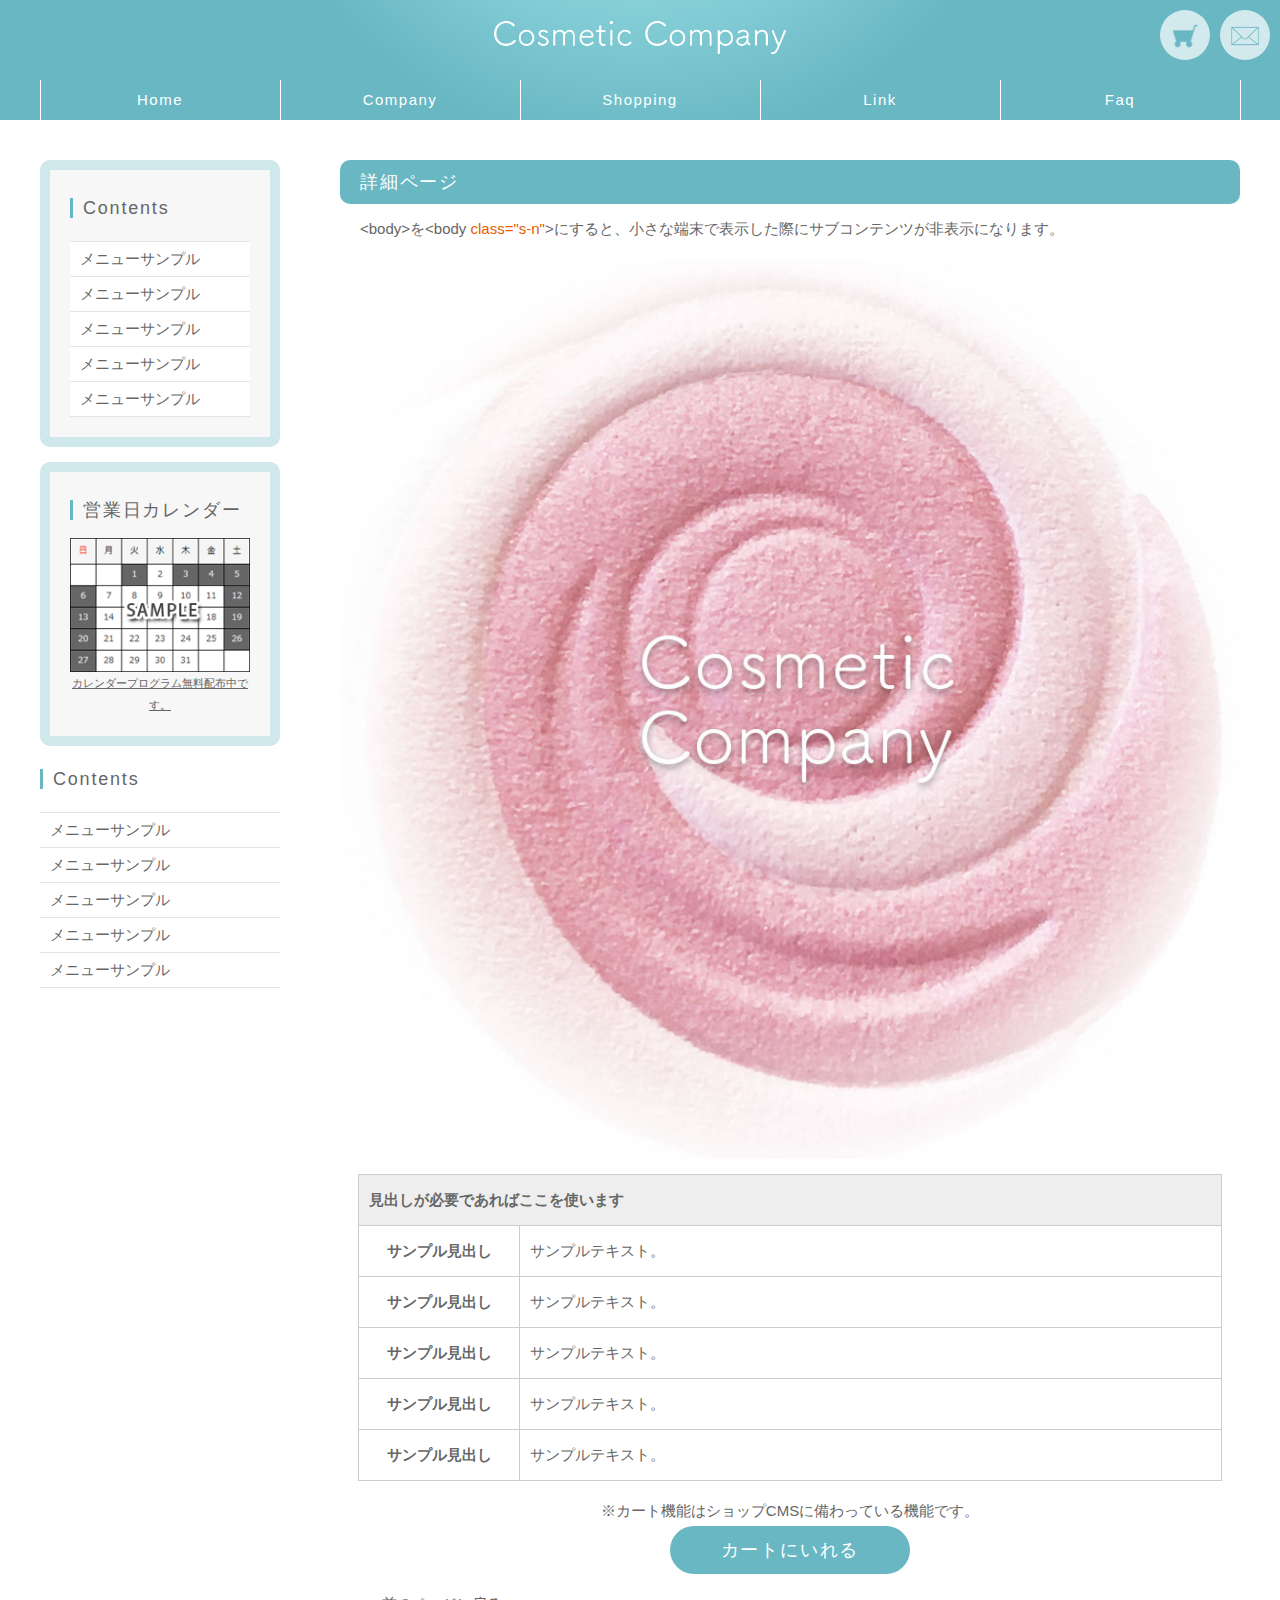
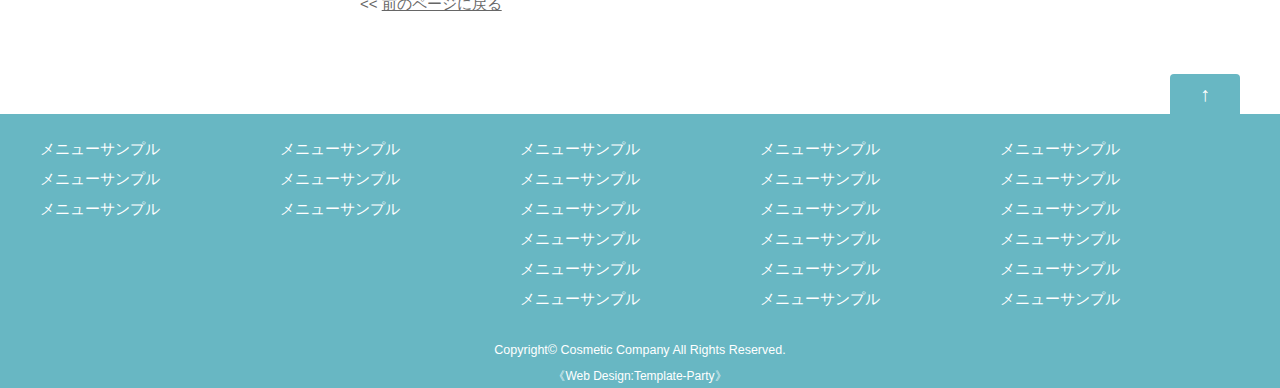
<file: tp_cosme1_skyblue/item.html>
<!DOCTYPE html>
<html lang="ja">
<head>
<meta charset="UTF-8">
<meta http-equiv="X-UA-Compatible" content="IE=edge">
<title>コスメサイトイメージ無料ホームページテンプレート tp_cosme1</title>
<meta name="viewport" content="width=device-width, initial-scale=1">
<meta name="description" content="ここにサイト説明を入れます">
<meta name="keywords" content="キーワード１,キーワード２,キーワード３,キーワード４,キーワード５">
<link rel="stylesheet" href="css/style.css">
<script type="text/javascript" src="js/openclose.js"></script>
<!--[if lt IE 9]>
<script src="https://oss.maxcdn.com/html5shiv/3.7.2/html5shiv.min.js"></script>
<script src="https://oss.maxcdn.com/respond/1.4.2/respond.min.js"></script>
<![endif]-->
</head>

<body class="s-n">

<div id="container">

<header>
<h1 id="logo"><a href="index.html"><img src="images/logo.png" alt="Cosmetic Company" class="pc"><img src="images/logo_small.png" alt="Cosmetic Company" class="sh"></a></h1>
<ul id="header-nav">
<li><a href="#"><img src="images/icon_cart.png" alt="カート"></a></li>
<li><a href="contact.html"><img src="images/icon_mail.png" alt="メール"></a></li>
</ul>
<!--大きな端末用（801px以上端末）メニュー-->
<nav id="menubar">
<ul>
<li><a href="index.html">Home</a></li>
<li><a href="company.html">Company</a></li>
<li><a href="list.html">Shopping</a></li>
<li><a href="link.html">Link</a></li>
<li><a href="faq.html">Faq</a></li>
</ul>
</nav>
</header>

<!--小さな端末用（800px以下端末）メニュー-->
<nav id="menubar-s">
<ul>
<li><a href="index.html">Home</a></li>
<li><a href="company.html">Company</a></li>
<li><a href="list.html">Shopping</a></li>
<li><a href="link.html">Link</a></li>
<li><a href="faq.html">Faq</a></li>
</ul>
</nav>

<div class="contents">

<div class="main">

<article>

<h2>詳細ページ</h2>
<p>&lt;body&gt;を&lt;body <span class="color1">class=&quot;s-n&quot;</span>&gt;にすると、小さな端末で表示した際にサブコンテンツが非表示になります。</p>

<figure class="mb15 c">
<img src="images/sample1.jpg" alt="写真の説明を入れます">
</figure>

<table class="ta1">
<tr>
<th colspan="2" class="tamidashi">見出しが必要であればここを使います</th>
</tr>
<tr>
<th>サンプル見出し</th>
<td>サンプルテキスト。</td>
</tr>
<tr>
<th>サンプル見出し</th>
<td>サンプルテキスト。</td>
</tr>
<tr>
<th>サンプル見出し</th>
<td>サンプルテキスト。</td>
</tr>
<tr>
<th>サンプル見出し</th>
<td>サンプルテキスト。</td>
</tr>
<tr>
<th>サンプル見出し</th>
<td>サンプルテキスト。</td>
</tr>
</table>

<p class="c">※カート機能はショップCMSに備わっている機能です。<br>
<a href="#" class="btn">カートにいれる</a></p>

</article>

<p>&lt;&lt; <a href="javascript:history.back()">前のページに戻る</a></p>

</div>
<!--/main-->

<div class="sub">

<nav class="box">
<h2>Contents</h2>
<ul class="submenu">
<li><a href="#">メニューサンプル</a></li>
<li><a href="#">メニューサンプル</a></li>
<li><a href="#">メニューサンプル</a></li>
<li><a href="#">メニューサンプル</a></li>
<li><a href="#">メニューサンプル</a></li>
</ul>
</nav>

<div class="box">
<h2>営業日カレンダー</h2>
<p class="c mini1"><img src="images/sample_cal.png"><br>
<a href="https://template-party.com/free_program/program1.html" target="_blank">カレンダープログラム無料配布中です。</a></p>
</div>

<nav>
<h2>Contents</h2>
<ul class="submenu">
<li><a href="#">メニューサンプル</a></li>
<li><a href="#">メニューサンプル</a></li>
<li><a href="#">メニューサンプル</a></li>
<li><a href="#">メニューサンプル</a></li>
<li><a href="#">メニューサンプル</a></li>
</ul>
</nav>

</div>
<!--/sub-->
</div>
<!--/contents-->

<p id="pagetop"><a href="#">↑</a></p>

<footer>

<div id="footermenu">
<ul>
<li><a href="#">メニューサンプル</a></li>
<li><a href="#">メニューサンプル</a></li>
<li><a href="#">メニューサンプル</a></li>
</ul>
<ul>
<li><a href="#">メニューサンプル</a></li>
<li><a href="#">メニューサンプル</a></li>
<li><a href="#">メニューサンプル</a></li>
</ul>
<ul>
<li><a href="#">メニューサンプル</a></li>
<li><a href="#">メニューサンプル</a></li>
<li><a href="#">メニューサンプル</a></li>
<li><a href="#">メニューサンプル</a></li>
<li><a href="#">メニューサンプル</a></li>
<li><a href="#">メニューサンプル</a></li>
</ul>
<ul>
<li><a href="#">メニューサンプル</a></li>
<li><a href="#">メニューサンプル</a></li>
<li><a href="#">メニューサンプル</a></li>
<li><a href="#">メニューサンプル</a></li>
<li><a href="#">メニューサンプル</a></li>
<li><a href="#">メニューサンプル</a></li>
</ul>
<ul>
<li><a href="#">メニューサンプル</a></li>
<li><a href="#">メニューサンプル</a></li>
<li><a href="#">メニューサンプル</a></li>
<li><a href="#">メニューサンプル</a></li>
<li><a href="#">メニューサンプル</a></li>
<li><a href="#">メニューサンプル</a></li>
</ul>
</div>
<!--/footermenu-->

<small>Copyright&copy; <a href="index.html">Cosmetic Company</a> All Rights Reserved.</small>
<span class="pr">《<a href="https://template-party.com/" target="_blank">Web Design:Template-Party</a>》</span>

</footer>

</div>
<!--/container-->

<!--メニューの３本バー-->
<div id="menubar_hdr" class="close"><span></span><span></span><span></span></div>
<!--メニューの開閉処理条件設定　800px以下-->
<script type="text/javascript">
if (OCwindowWidth() <= 800) {
	open_close("menubar_hdr", "menubar-s");
}
</script>
</body>
</html>
</file>
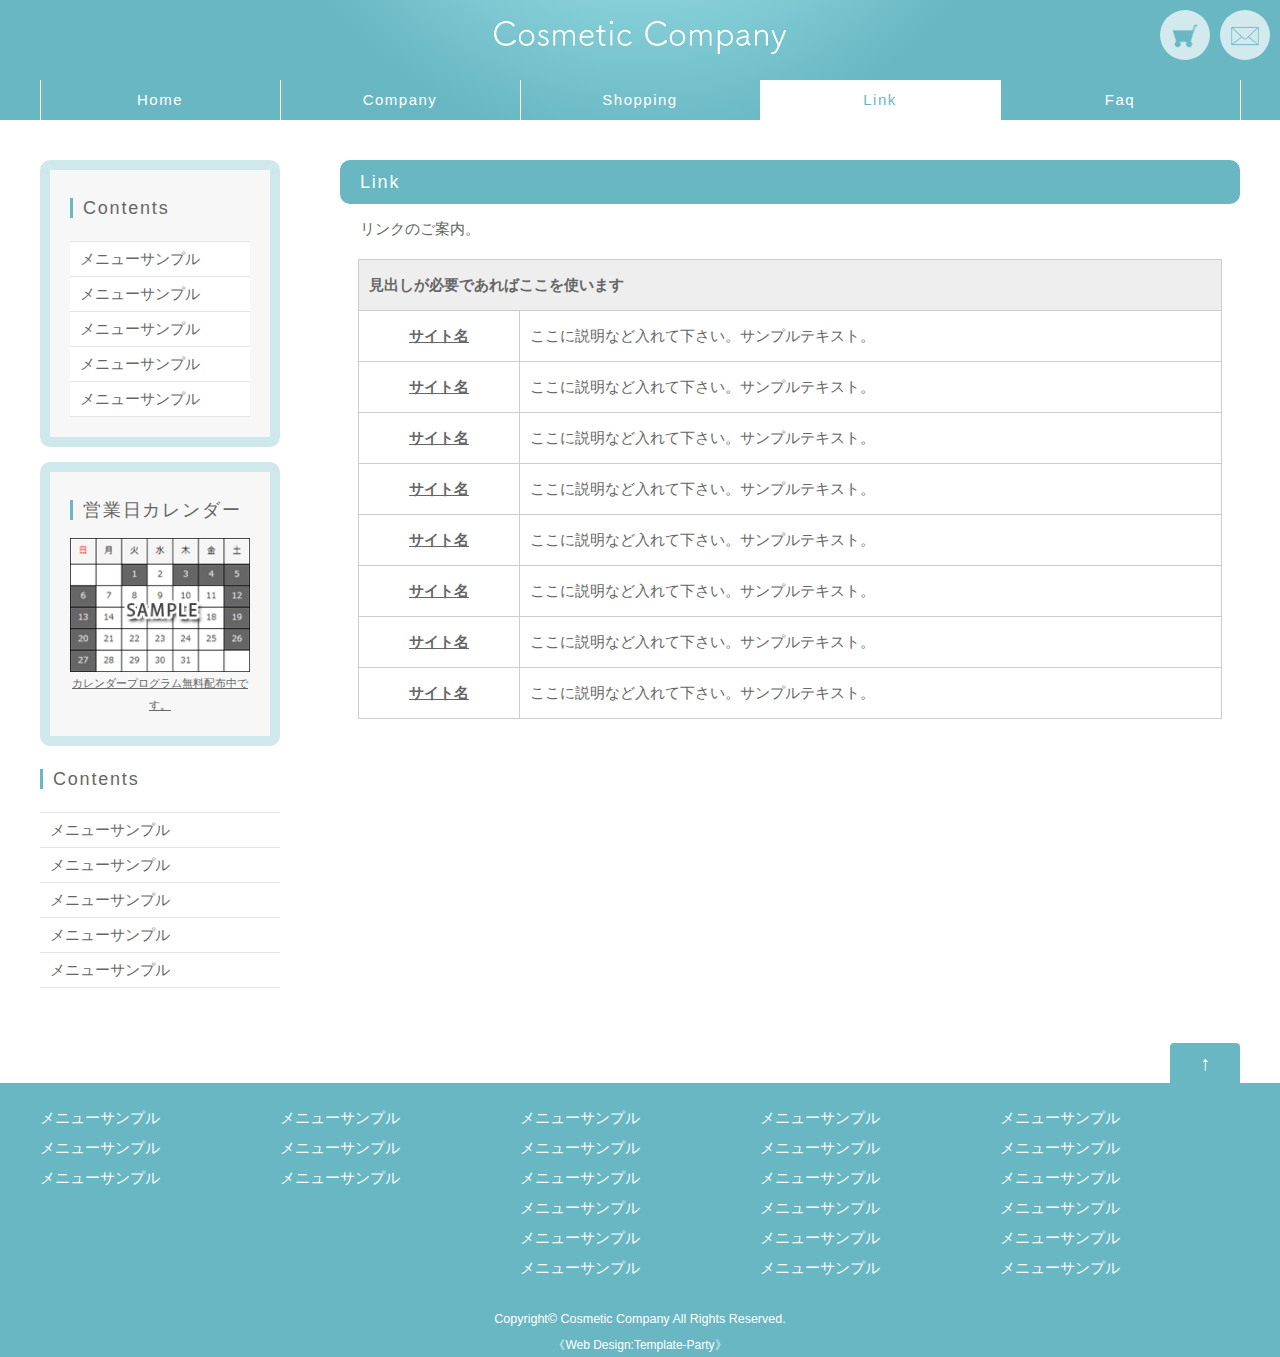
<file: tp_cosme1_skyblue/link.html>
<!DOCTYPE html>
<html lang="ja">
<head>
<meta charset="UTF-8">
<meta http-equiv="X-UA-Compatible" content="IE=edge">
<title>コスメサイトイメージ無料ホームページテンプレート tp_cosme1</title>
<meta name="viewport" content="width=device-width, initial-scale=1">
<meta name="description" content="ここにサイト説明を入れます">
<meta name="keywords" content="キーワード１,キーワード２,キーワード３,キーワード４,キーワード５">
<link rel="stylesheet" href="css/style.css">
<script type="text/javascript" src="js/openclose.js"></script>
<!--[if lt IE 9]>
<script src="https://oss.maxcdn.com/html5shiv/3.7.2/html5shiv.min.js"></script>
<script src="https://oss.maxcdn.com/respond/1.4.2/respond.min.js"></script>
<![endif]-->
</head>

<body>

<div id="container">

<header>
<h1 id="logo"><a href="index.html"><img src="images/logo.png" alt="Cosmetic Company" class="pc"><img src="images/logo_small.png" alt="Cosmetic Company" class="sh"></a></h1>
<ul id="header-nav">
<li><a href="#"><img src="images/icon_cart.png" alt="カート"></a></li>
<li><a href="contact.html"><img src="images/icon_mail.png" alt="メール"></a></li>
</ul>
<!--大きな端末用（801px以上端末）メニュー-->
<nav id="menubar">
<ul>
<li><a href="index.html">Home</a></li>
<li><a href="company.html">Company</a></li>
<li><a href="list.html">Shopping</a></li>
<li class="current"><a href="link.html">Link</a></li>
<li><a href="faq.html">Faq</a></li>
</ul>
</nav>
</header>

<!--小さな端末用（800px以下端末）メニュー-->
<nav id="menubar-s">
<ul>
<li><a href="index.html">Home</a></li>
<li><a href="company.html">Company</a></li>
<li><a href="list.html">Shopping</a></li>
<li><a href="link.html">Link</a></li>
<li><a href="faq.html">Faq</a></li>
</ul>
</nav>

<div class="contents">

<div class="main">

<section>

<h2>Link</h2>
<p>リンクのご案内。</p>

<table class="ta1">
<tr>
<th colspan="2" class="tamidashi">見出しが必要であればここを使います</th>
</tr>
<tr>
<th><a href="#">サイト名</a></th>
<td>ここに説明など入れて下さい。サンプルテキスト。</td>
</tr>
<tr>
<th><a href="#">サイト名</a></th>
<td>ここに説明など入れて下さい。サンプルテキスト。</td>
</tr>
<tr>
<th><a href="#">サイト名</a></th>
<td>ここに説明など入れて下さい。サンプルテキスト。</td>
</tr>
<tr>
<th><a href="#">サイト名</a></th>
<td>ここに説明など入れて下さい。サンプルテキスト。</td>
</tr>
<tr>
<th><a href="#">サイト名</a></th>
<td>ここに説明など入れて下さい。サンプルテキスト。</td>
</tr>
<tr>
<th><a href="#">サイト名</a></th>
<td>ここに説明など入れて下さい。サンプルテキスト。</td>
</tr>
<tr>
<th><a href="#">サイト名</a></th>
<td>ここに説明など入れて下さい。サンプルテキスト。</td>
</tr>
<tr>
<th><a href="#">サイト名</a></th>
<td>ここに説明など入れて下さい。サンプルテキスト。</td>
</tr>
</table>

</section>

</div>
<!--/main-->

<div class="sub">

<nav class="box">
<h2>Contents</h2>
<ul class="submenu">
<li><a href="#">メニューサンプル</a></li>
<li><a href="#">メニューサンプル</a></li>
<li><a href="#">メニューサンプル</a></li>
<li><a href="#">メニューサンプル</a></li>
<li><a href="#">メニューサンプル</a></li>
</ul>
</nav>

<div class="box">
<h2>営業日カレンダー</h2>
<p class="c mini1"><img src="images/sample_cal.png"><br>
<a href="https://template-party.com/free_program/program1.html" target="_blank">カレンダープログラム無料配布中です。</a></p>
</div>

<nav>
<h2>Contents</h2>
<ul class="submenu">
<li><a href="#">メニューサンプル</a></li>
<li><a href="#">メニューサンプル</a></li>
<li><a href="#">メニューサンプル</a></li>
<li><a href="#">メニューサンプル</a></li>
<li><a href="#">メニューサンプル</a></li>
</ul>
</nav>

</div>
<!--/sub-->
</div>
<!--/contents-->

<p id="pagetop"><a href="#">↑</a></p>

<footer>

<div id="footermenu">
<ul>
<li><a href="#">メニューサンプル</a></li>
<li><a href="#">メニューサンプル</a></li>
<li><a href="#">メニューサンプル</a></li>
</ul>
<ul>
<li><a href="#">メニューサンプル</a></li>
<li><a href="#">メニューサンプル</a></li>
<li><a href="#">メニューサンプル</a></li>
</ul>
<ul>
<li><a href="#">メニューサンプル</a></li>
<li><a href="#">メニューサンプル</a></li>
<li><a href="#">メニューサンプル</a></li>
<li><a href="#">メニューサンプル</a></li>
<li><a href="#">メニューサンプル</a></li>
<li><a href="#">メニューサンプル</a></li>
</ul>
<ul>
<li><a href="#">メニューサンプル</a></li>
<li><a href="#">メニューサンプル</a></li>
<li><a href="#">メニューサンプル</a></li>
<li><a href="#">メニューサンプル</a></li>
<li><a href="#">メニューサンプル</a></li>
<li><a href="#">メニューサンプル</a></li>
</ul>
<ul>
<li><a href="#">メニューサンプル</a></li>
<li><a href="#">メニューサンプル</a></li>
<li><a href="#">メニューサンプル</a></li>
<li><a href="#">メニューサンプル</a></li>
<li><a href="#">メニューサンプル</a></li>
<li><a href="#">メニューサンプル</a></li>
</ul>
</div>
<!--/footermenu-->

<small>Copyright&copy; <a href="index.html">Cosmetic Company</a> All Rights Reserved.</small>
<span class="pr">《<a href="https://template-party.com/" target="_blank">Web Design:Template-Party</a>》</span>

</footer>

</div>
<!--/container-->

<!--メニューの３本バー-->
<div id="menubar_hdr" class="close"><span></span><span></span><span></span></div>
<!--メニューの開閉処理条件設定　800px以下-->
<script type="text/javascript">
if (OCwindowWidth() <= 800) {
	open_close("menubar_hdr", "menubar-s");
}
</script>
</body>
</html>
</file>
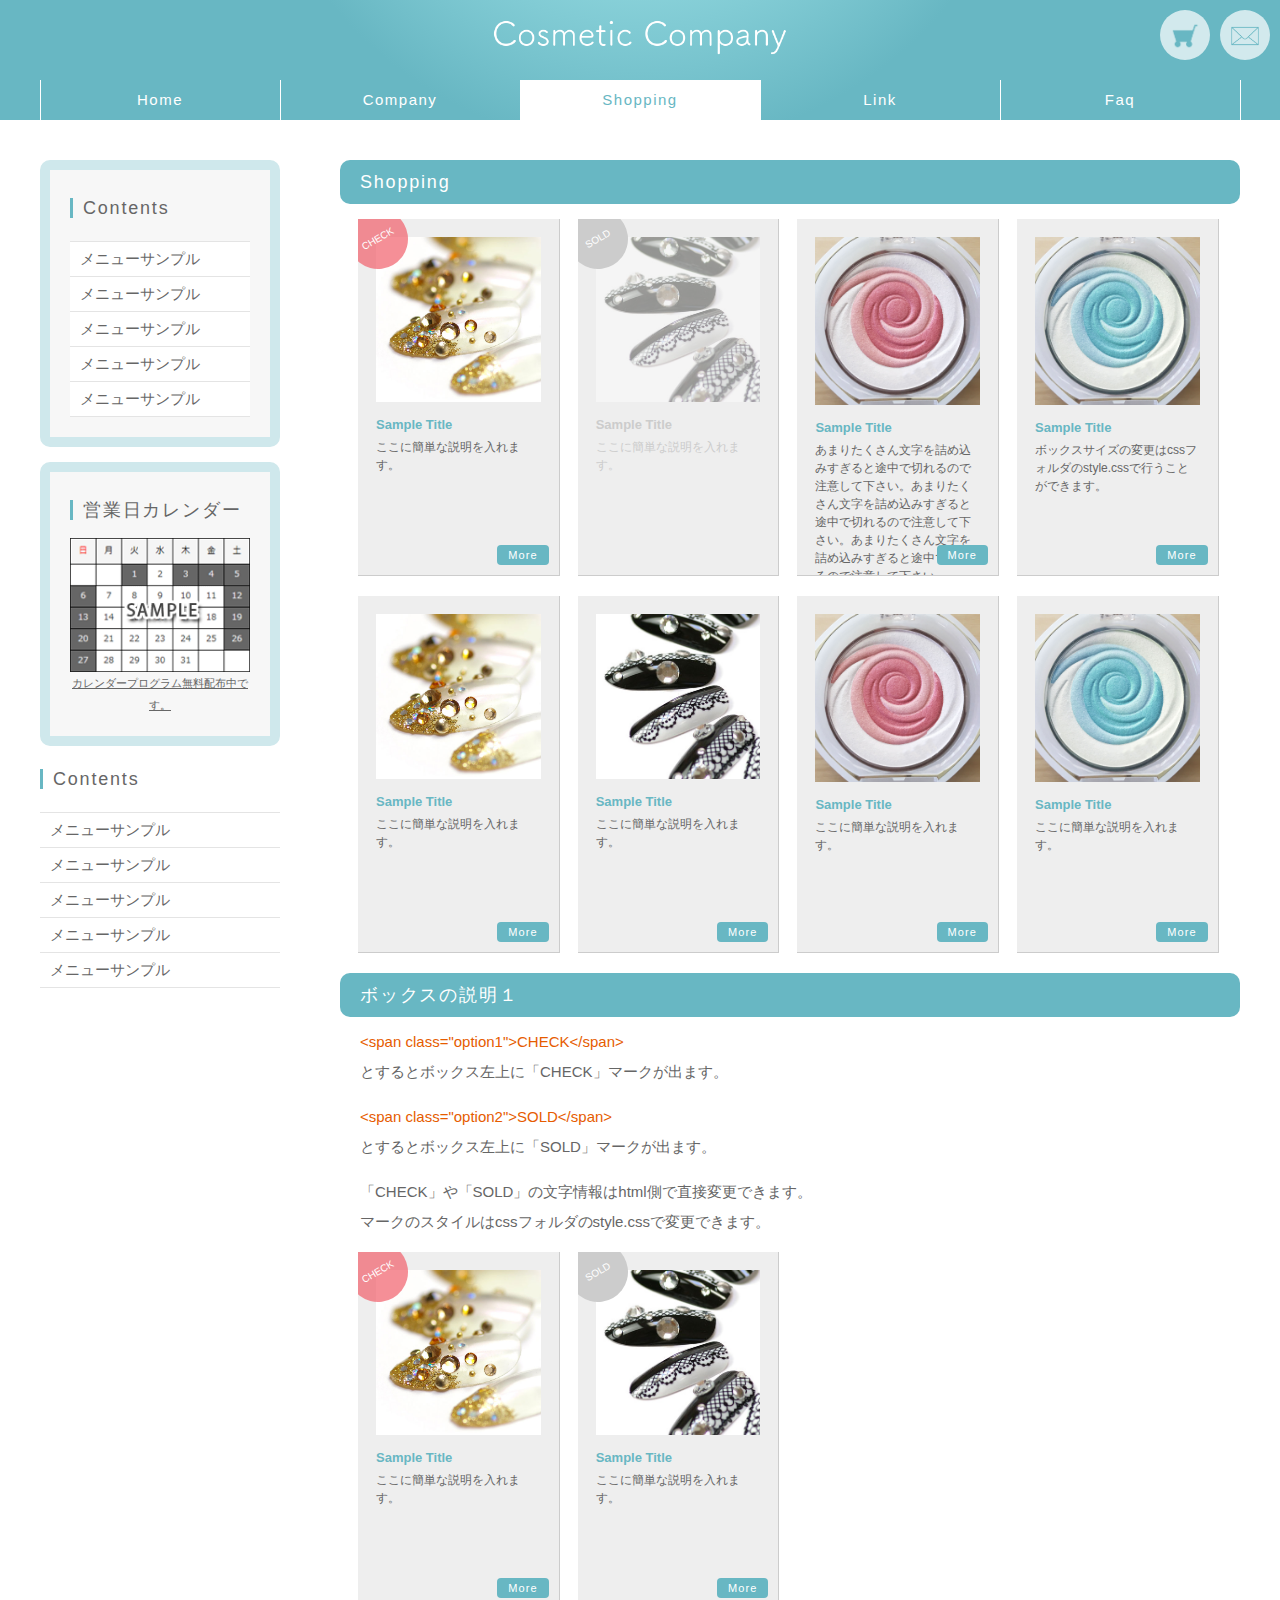
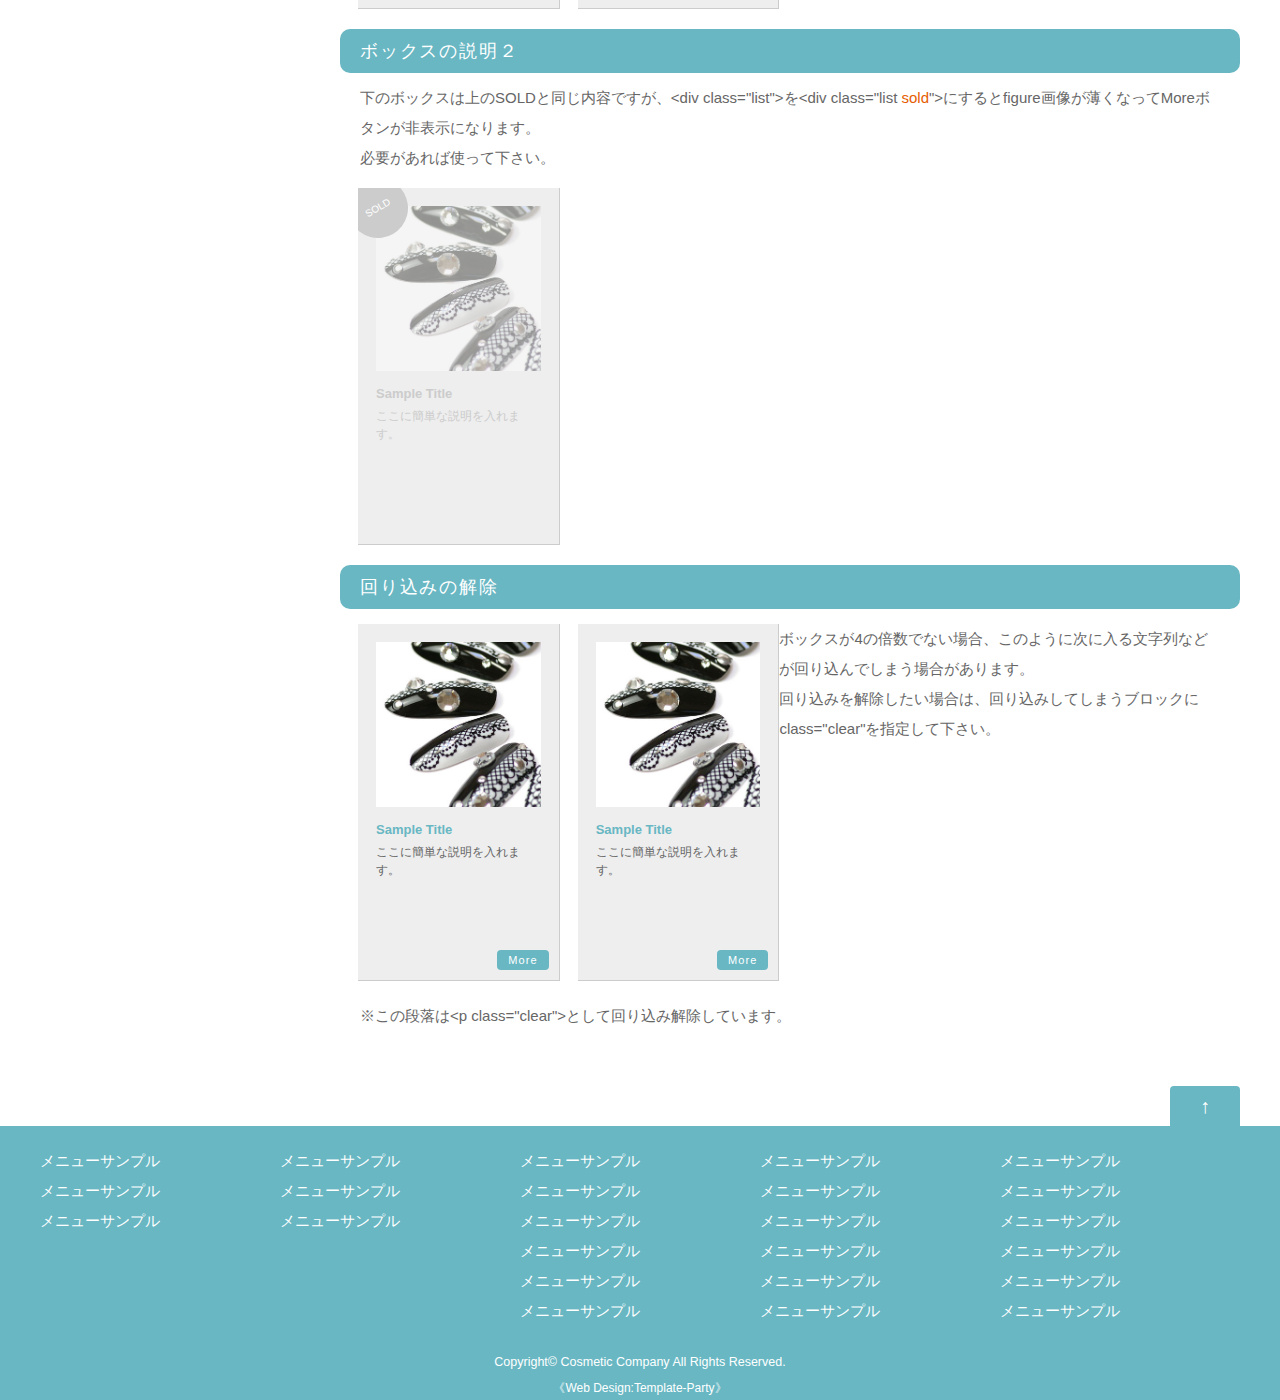
<file: tp_cosme1_skyblue/list.html>
<!DOCTYPE html>
<html lang="ja">
<head>
<meta charset="UTF-8">
<meta http-equiv="X-UA-Compatible" content="IE=edge">
<title>コスメサイトイメージ無料ホームページテンプレート tp_cosme1</title>
<meta name="viewport" content="width=device-width, initial-scale=1">
<meta name="description" content="ここにサイト説明を入れます">
<meta name="keywords" content="キーワード１,キーワード２,キーワード３,キーワード４,キーワード５">
<link rel="stylesheet" href="css/style.css">
<script type="text/javascript" src="js/openclose.js"></script>
<!--[if lt IE 9]>
<script src="https://oss.maxcdn.com/html5shiv/3.7.2/html5shiv.min.js"></script>
<script src="https://oss.maxcdn.com/respond/1.4.2/respond.min.js"></script>
<![endif]-->
</head>

<body>

<div id="container">

<header>
<h1 id="logo"><a href="index.html"><img src="images/logo.png" alt="Cosmetic Company" class="pc"><img src="images/logo_small.png" alt="Cosmetic Company" class="sh"></a></h1>
<ul id="header-nav">
<li><a href="#"><img src="images/icon_cart.png" alt="カート"></a></li>
<li><a href="contact.html"><img src="images/icon_mail.png" alt="メール"></a></li>
</ul>
<!--大きな端末用（801px以上端末）メニュー-->
<nav id="menubar">
<ul>
<li><a href="index.html">Home</a></li>
<li><a href="company.html">Company</a></li>
<li class="current"><a href="list.html">Shopping</a></li>
<li><a href="link.html">Link</a></li>
<li><a href="faq.html">Faq</a></li>
</ul>
</nav>
</header>

<!--小さな端末用（800px以下端末）メニュー-->
<nav id="menubar-s">
<ul>
<li><a href="index.html">Home</a></li>
<li><a href="company.html">Company</a></li>
<li><a href="list.html">Shopping</a></li>
<li><a href="link.html">Link</a></li>
<li><a href="faq.html">Faq</a></li>
</ul>
</nav>

<div class="contents">

<div class="main">

<section>

<h2>Shopping</h2>

<div class="list">
<figure><a href="item.html"><img src="images/sample_photo1.jpg" alt=""></a></figure>
<h4>Sample Title</h4>
<p>ここに簡単な説明を入れます。</p>
<p><a href="item.html" class="btn">More</a></p>
<span class="option1">CHECK</span>
</div>

<div class="list sold">
<figure><img src="images/sample_photo2.jpg" alt=""></figure>
<h4>Sample Title</h4>
<p>ここに簡単な説明を入れます。</p>
<p><a href="item.html" class="btn">More</a></p>
<span class="option2">SOLD</span>
</div>

<div class="list">
<figure><a href="item.html"><img src="images/sample_photo3.jpg" alt=""></a></figure>
<h4>Sample Title</h4>
<p>あまりたくさん文字を詰め込みすぎると途中で切れるので注意して下さい。あまりたくさん文字を詰め込みすぎると途中で切れるので注意して下さい。あまりたくさん文字を詰め込みすぎると途中で切れるので注意して下さい。</p>
<p><a href="item.html" class="btn">More</a></p>
</div>

<div class="list">
<figure><a href="item.html"><img src="images/sample_photo4.jpg" alt=""></a></figure>
<h4>Sample Title</h4>
<p>ボックスサイズの変更はcssフォルダのstyle.cssで行うことができます。</p>
<p><a href="item.html" class="btn">More</a></p>
</div>

<div class="list">
<figure><a href="item.html"><img src="images/sample_photo1.jpg" alt=""></a></figure>
<h4>Sample Title</h4>
<p>ここに簡単な説明を入れます。</p>
<p><a href="item.html" class="btn">More</a></p>
</div>

<div class="list">
<figure><a href="item.html"><img src="images/sample_photo2.jpg" alt=""></a></figure>
<h4>Sample Title</h4>
<p>ここに簡単な説明を入れます。</p>
<p><a href="item.html" class="btn">More</a></p>
</div>

<div class="list">
<figure><a href="item.html"><img src="images/sample_photo3.jpg" alt=""></a></figure>
<h4>Sample Title</h4>
<p>ここに簡単な説明を入れます。</p>
<p><a href="item.html" class="btn">More</a></p>
</div>

<div class="list">
<figure><a href="item.html"><img src="images/sample_photo4.jpg" alt=""></a></figure>
<h4>Sample Title</h4>
<p>ここに簡単な説明を入れます。</p>
<p><a href="item.html" class="btn">More</a></p>
</div>

<h2>ボックスの説明１</h2>
<p><span class="color1">&lt;span class=&quot;option1&quot;&gt;CHECK&lt;/span&gt;</span><br>
とするとボックス左上に「CHECK」マークが出ます。</p>
<p><span class="color1">&lt;span class=&quot;option2&quot;&gt;SOLD&lt;/span&gt;</span><br>
とするとボックス左上に「SOLD」マークが出ます。</p>
<p>「CHECK」や「SOLD」の文字情報はhtml側で直接変更できます。<br>
マークのスタイルはcssフォルダのstyle.cssで変更できます。</p>

<div class="list">
<figure><a href="item.html"><img src="images/sample_photo1.jpg" alt=""></a></figure>
<h4>Sample Title</h4>
<p>ここに簡単な説明を入れます。</p>
<p><a href="item.html" class="btn">More</a></p>
<span class="option1">CHECK</span>
</div>

<div class="list">
<figure><a href="item.html"><img src="images/sample_photo2.jpg" alt=""></a></figure>
<h4>Sample Title</h4>
<p>ここに簡単な説明を入れます。</p>
<p><a href="item.html" class="btn">More</a></p>
<span class="option2">SOLD</span>
</div>

<h2>ボックスの説明２</h2>
<p>下のボックスは上のSOLDと同じ内容ですが、&lt;div class=&quot;list&quot;&gt;を&lt;div class=&quot;list <span class="color1">sold</span>&quot;&gt;にするとfigure画像が薄くなってMoreボタンが非表示になります。<br>
必要があれば使って下さい。</p>

<div class="list sold">
<figure><img src="images/sample_photo2.jpg" alt=""></figure>
<h4>Sample Title</h4>
<p>ここに簡単な説明を入れます。</p>
<p><a href="item.html" class="btn">More</a></p>
<span class="option2">SOLD</span>
</div>

<h2>回り込みの解除</h2>

<div class="list">
<figure><a href="item.html"><img src="images/sample_photo2.jpg" alt=""></a></figure>
<h4>Sample Title</h4>
<p>ここに簡単な説明を入れます。</p>
<p><a href="item.html" class="btn">More</a></p>
</div>

<div class="list">
<figure><a href="item.html"><img src="images/sample_photo2.jpg" alt=""></a></figure>
<h4>Sample Title</h4>
<p>ここに簡単な説明を入れます。</p>
<p><a href="item.html" class="btn">More</a></p>
</div>

<p>ボックスが4の倍数でない場合、このように次に入る文字列などが回り込んでしまう場合があります。<br>
回り込みを解除したい場合は、回り込みしてしまうブロックにclass="clear"を指定して下さい。</p>

<p class="clear">※この段落は&lt;p class=&quot;clear&quot;&gt;として回り込み解除しています。</p>

</section>

</div>
<!--/main-->

<div class="sub">

<nav class="box">
<h2>Contents</h2>
<ul class="submenu">
<li><a href="#">メニューサンプル</a></li>
<li><a href="#">メニューサンプル</a></li>
<li><a href="#">メニューサンプル</a></li>
<li><a href="#">メニューサンプル</a></li>
<li><a href="#">メニューサンプル</a></li>
</ul>
</nav>

<div class="box">
<h2>営業日カレンダー</h2>
<p class="c mini1"><img src="images/sample_cal.png"><br>
<a href="https://template-party.com/free_program/program1.html" target="_blank">カレンダープログラム無料配布中です。</a></p>
</div>

<nav>
<h2>Contents</h2>
<ul class="submenu">
<li><a href="#">メニューサンプル</a></li>
<li><a href="#">メニューサンプル</a></li>
<li><a href="#">メニューサンプル</a></li>
<li><a href="#">メニューサンプル</a></li>
<li><a href="#">メニューサンプル</a></li>
</ul>
</nav>

</div>
<!--/sub-->
</div>
<!--/contents-->

<p id="pagetop"><a href="#">↑</a></p>

<footer>

<div id="footermenu">
<ul>
<li><a href="#">メニューサンプル</a></li>
<li><a href="#">メニューサンプル</a></li>
<li><a href="#">メニューサンプル</a></li>
</ul>
<ul>
<li><a href="#">メニューサンプル</a></li>
<li><a href="#">メニューサンプル</a></li>
<li><a href="#">メニューサンプル</a></li>
</ul>
<ul>
<li><a href="#">メニューサンプル</a></li>
<li><a href="#">メニューサンプル</a></li>
<li><a href="#">メニューサンプル</a></li>
<li><a href="#">メニューサンプル</a></li>
<li><a href="#">メニューサンプル</a></li>
<li><a href="#">メニューサンプル</a></li>
</ul>
<ul>
<li><a href="#">メニューサンプル</a></li>
<li><a href="#">メニューサンプル</a></li>
<li><a href="#">メニューサンプル</a></li>
<li><a href="#">メニューサンプル</a></li>
<li><a href="#">メニューサンプル</a></li>
<li><a href="#">メニューサンプル</a></li>
</ul>
<ul>
<li><a href="#">メニューサンプル</a></li>
<li><a href="#">メニューサンプル</a></li>
<li><a href="#">メニューサンプル</a></li>
<li><a href="#">メニューサンプル</a></li>
<li><a href="#">メニューサンプル</a></li>
<li><a href="#">メニューサンプル</a></li>
</ul>
</div>
<!--/footermenu-->

<small>Copyright&copy; <a href="index.html">Cosmetic Company</a> All Rights Reserved.</small>
<span class="pr">《<a href="https://template-party.com/" target="_blank">Web Design:Template-Party</a>》</span>

</footer>

</div>
<!--/container-->

<!--メニューの３本バー-->
<div id="menubar_hdr" class="close"><span></span><span></span><span></span></div>
<!--メニューの開閉処理条件設定　800px以下-->
<script type="text/javascript">
if (OCwindowWidth() <= 800) {
	open_close("menubar_hdr", "menubar-s");
}
</script>
</body>
</html>
</file>
<file: tp_cosme1_skyblue/css/style.css>
@charset "utf-8";



/*全端末（PC・タブレット・スマホ）共通設定
------------------------------------------------------------------------------------------------------------------------------------------------------*/

/*全体の設定
---------------------------------------------------------------------------*/
body {
	margin: 0px;padding: 0px;
	color: #666;	/*全体の文字色*/
	font-family: "ヒラギノ角ゴ Pro W3", "Hiragino Kaku Gothic Pro", "メイリオ", Meiryo, Osaka, "ＭＳ Ｐゴシック", "MS PGothic", sans-serif;	/*フォント種類*/
	font-size: 15px;	/*文字サイズ*/
	line-height: 2;		/*行間*/
	-webkit-text-size-adjust: none;
	background: #fff;	/*背景色*/
}
h1,h2,h3,h4,h5,p,ul,ol,li,dl,dt,dd,form,figure,form {margin: 0px;padding: 0px;font-size: 100%;}
ul {list-style-type: none;}
ol {padding-left: 40px;padding-bottom: 15px;}
img {border: none;max-width: 100%;height: auto;vertical-align: middle;}
table {border-collapse:collapse;font-size: 100%;border-spacing: 0;}
iframe {width: 100%;}

/*リンク（全般）設定
---------------------------------------------------------------------------*/
a {
	color: #666;	/*リンクテキストの色*/
	-webkit-transition: 0.5s;	/*マウスオン時の移り変わるまでの時間設定。0.5秒。*/
	transition: 0.5s;			/*同上*/
}
a:hover {
	color: #68b7c3;				/*マウスオン時の文字色*/
	text-decoration: none;		/*マウスオン時にリンクの下線を消す設定*/
}

/*ヘッダー（ロゴが入った最上段のブロック）
---------------------------------------------------------------------------*/
/*headerブロック共通*/
header {
	background: #68b7c3;	/*背景色（古いブラウザ用）*/
	background: radial-gradient(circle 400px at 50% -250px,#b9f8fa,#68b7c3);	/*円形グラデーション。400pxのサイズ、左から50%＆上から-250px(0が画面上部なので、上に-250pxずらす意味)の場所に配置。#b9f8faが円の中心色で#68b7c3が外側の色。*/
	position: relative;
	height: 120px;		/*ブロックの高さ*/
	text-align: center;	/*内容をセンタリング*/
}
/*トップページのheader*/
#top header {
	background: #68b7c3 url(../images/bg1.png) no-repeat right center;	/*背景色（古いブラウザ用）*/
	background: url(../images/bg1.png) no-repeat right center/auto 130%,radial-gradient(circle 600px at 22% -200px,#b9f8fa,#68b7c3);	/*背景画像の読み込み、right(右)＆center(上下中央)に配置 / 画像幅は自動(auto)で高さ(130%)、circleは円形、600pxは円のサイズ。左から22%、上から-200pxの場所に配置。*/
	height: 600px;	/*ブロックの高さ*/
}
/*ロゴ画像*/
#logo img {
	width: 300px;	/*画像幅*/
	padding-top: 20px;	/*ロゴの上にあけるスペース*/
}
/*トップページのロゴ画像*/
#top #logo img {
	padding-top: 0;
	position: absolute;
	width: 400px;	/*画像幅*/
	left: 10%;		/*headerの左から10%の場所に配置*/
	top: 60px;		/*headerの上から60pxの場所に配置*/
}

/*ヘッダー内のカートとメールのアイコン
---------------------------------------------------------------------------*/
/*ブロック全体*/
#header-nav {
	position: absolute;
	right: 10px;	/*headerの右から10pxの場所に配置*/
	top: 10px;		/*headerの上から10pxの場所に配置*/
}
/*アイコン１個あたりの設定*/
#header-nav li {
	float: left;		/*左に回り込み*/
	margin-left: 10px;	/*アイコン同士にとる余白*/
}
#header-nav li a {
	display: block;
	opacity: 0.7;	/*透明度70%*/
	padding: 10px;	/*余白*/
	width: 30px;	/*幅*/
	height: 30px;	/*高さ*/
	background: #fff;	/*背景色*/
	border-radius: 50%;	/*角丸のサイズ*/
}
/*マウスオン時*/
#header-nav li a:hover {
	opacity: 1;	/*透明度100%*/
}

/*メインメニュー
---------------------------------------------------------------------------*/
/*メニューブロックの設定*/
#menubar {
	position: absolute;
	left: 0px;	/*headerの左から0pxの場所に配置*/
	top: 80px;	/*headerの上から80pxの場所に配置。ここの数字はheaderの高さ(height)からメニューの高さを引いた数字にする。*/
	width: 100%;
}
#menubar ul {
	max-width: 1200px;	/*最大幅。.contents,#pagetop,#footermenuと揃える。*/
	margin: 0 auto;
	border-left: 1px solid #fff;	/*メニューブロックの左側の線の幅、線種、色*/
	letter-spacing: 0.1em;	/*文字間隔を少し広くとる設定*/
	height: 40px;			/*メニューブロックの高さ。#menubar ul li a のline-heightと合わせる。*/
}
/*メニュー１個あたりの設定*/
#menubar ul li {
	float: left;
	width: 20%;	/*幅。現在は５個なので20%。４個にするなら25%にする。６個だと割り切れませんがデザイン上少しずれてても問題ないので16.6ぐらいでいいと思います。*/
}
#menubar ul li a {
	text-decoration: none;
	display: block;
	line-height: 40px;	/*行間。#menubar ulの高さと揃える。*/
	color: #fff;		/*文字色*/
	border-right: 1px solid #fff;	/*右側の線の幅、線種、色*/
}
/*マウスオン時、現在表示中(current)*/
#menubar ul li a:hover,
#menubar ul li.current a {
	background: #fff;	/*背景色*/
	color: #68b7c3;		/*文字色*/
}
/*トップページのメニューブロックの設定*/
#top #menubar {
	position: relative;top: 0px;
}
#top #menubar ul {
	border-left: none;
}
/*トップページのメニュー１個あたりの設定*/
#top #menubar li a {
	padding: 0;
	border-right: none;
	font-size: 12px;	/*文字サイズ*/
	color: #999;	/*文字色*/
	background: #fff;	/*背景色（古いブラウザ用）*/
	background: rgba(255,255,255,0.8) padding-box;	/*背景色。255,255,255で、0.8は透明度80%の事。padding-boxは、下で設定しているボーダーの半透明が反映される為に指定。*/
	border-radius: 50%;	/*角丸のサイズ*/
	border: 10px solid rgba(255,255,255,0.4);	/*枠線の幅、線種、色。255,255,255は白のことで、0.4が透明度40%の事。*/
	position: absolute;
}
/*トップページの１つ目メニューの設定*/
#top #menubar li#menu1 a {
	width: 120px;line-height: 120px;	/*幅と高さ。２箇所の数字は揃えておく。*/
	left: 5%;	/*ヘッダーブロックの左から5%の場所に配置*/
	top: 250px;	/*ヘッダーブロックの上から250pxの場所に配置*/
}
/*トップページの２つ目メニューの設定*/
#top #menubar li#menu2 a {
	width: 90px;line-height: 90px;	/*幅と高さ。２箇所の数字は揃えておく。*/
	left: 14%;	/*ヘッダーブロックの左から14%の場所に配置*/
	top: 400px;	/*ヘッダーブロックの上から400pxの場所に配置*/
}
/*トップページの３つ目メニューの設定*/
#top #menubar li#menu3 a {
	width: 160px;line-height: 160px;	/*幅と高さ。２箇所の数字は揃えておく。*/
	left: 22%;	/*ヘッダーブロックの左から22%の場所に配置*/
	top: 160px;	/*ヘッダーブロックの上から160pxの場所に配置*/
}
/*トップページの４つ目メニューの設定*/
#top #menubar li#menu4 a {
	width: 110px;line-height: 110px;	/*幅と高さ。２箇所の数字は揃えておく。*/
	left: 37%;	/*ヘッダーブロックの左から37%の場所に配置*/
	top: 320px;	/*ヘッダーブロックの上から320pxの場所に配置*/
}
/*トップページの５つ目メニューの設定*/
#top #menubar li#menu5 a {
	width: 70px;line-height: 70px;	/*幅と高さ。２箇所の数字は揃えておく。*/
	left: 53%;	/*ヘッダーブロックの左から53%の場所に配置*/
	top: 260px;	/*ヘッダーブロックの上から260pxの場所に配置*/
}
/*マウスオン時*/
#top #menubar li a:hover {
	box-shadow: 0px 0px 30px rgba(255,255,255,0.8);	/*ボックスの影。下へ、右へ、広げる範囲、rgb指定での色。255,255,255は白のことで、0.8が透明度80%の事。*/
	color: #68b7c3;		/*文字色*/
	background: #fff padding-box;	/*背景色*/
}
/*小さい端末用(画面幅800px以下)メニューを表示させない*/
#menubar-s {
	display: none;
}
/*３本バーアイコンを表示させない*/
#menubar_hdr {
	display: none;
}

/*コンテンツ
---------------------------------------------------------------------------*/
.contents {
	clear: both;
	max-width: 1200px;	/*最大幅。,#pagetop,#footermenu,#menubar ulと揃える。*/
	margin: 0 auto;
	overflow: hidden;
	padding: 40px 0;	/*上下、左右へのボックス内余白*/
}
/*h2タグ*/
.contents h2 {
	clear: both;
	font-weight: normal;	/*hタグのデフォルトの太字を標準にする設定*/
	letter-spacing: 0.1em;	/*文字間隔を少し広くとる設定*/
	margin-bottom: 15px;
	padding: 4px 20px;	/*上下、左右への余白*/
	background: #68b7c3;	/*背景色*/
	color: #fff;	/*文字色*/
	font-size: 18px;	/*文字サイズ*/
	border-radius: 10px;	/*角丸のサイズ*/
}
/*h3タグ*/
.contents h3 {
	clear: both;
	font-weight: normal;	/*hタグのデフォルトの太字を標準にする設定*/
	margin-bottom: 15px;
	font-size: 18px;	/*文字サイズ*/
	padding: 3px 20px;	/*上下、左右への余白*/
	border: 1px solid #ccc;	/*枠線の幅、線種、色*/
	border-radius: 10px;		/*角丸のサイズ*/
}
/*見出しのタイプ違い設定（トップページで使っている大きな見出し）*/
.type1 {
	background: none !important;
	border-radius: 0 !important;
	line-height: 1.3 !important;
	text-align: center !important;
	border: none !important;
	margin-bottom: 20px !important;
	color: #68b7c3 !important;	/*文字色*/
	font-size: 50px !important;	/*文字サイズ*/
	border-bottom: 1px dashed #68b7c3 !important;	/*下線の幅、線種、色*/
	letter-spacing: 0.2em !important;		/*文字間隔を広くとる設定*/
	text-shadow: 8px 8px #eee !important;	/*テキストの影。右へ、下へ、色。*/
}
/*段落タグ*/
.contents p {
	padding: 0px 20px 15px;	/*上、左右、下への余白*/
}
.contents h2 + p,
.contents h3 + p {
	margin-top: -5px;
}

/*box1（商品用のボックス。contents、main、subで使う場合の共通設定。）
---------------------------------------------------------------------------*/
/*ボックス*/
.contents .list {
	position: relative;
	overflow: hidden;
	transition: 0.5s;
	float: left;	/*左に回り込み*/
	width: 18.3%;	/*ボックス幅*/
	margin: 0 0 20px 2%;	/*上、右、下、左にとるボックスの外側へのスペース*/
	padding: 2%;	/*ボックス内の余白*/
	height: 340px;	/*ボックスの高さ*/
	border-right: 1px solid #ccc;	/*右側の線の幅、線種、色*/
	border-bottom: 1px solid #ccc;	/*下側の線の幅、線種、色*/
	font-size: 13px;	/*文字サイズ*/
	background: #eee;	/*背景色*/
}
/*ボックス内のh4見出し*/
.contents .list h4 {
	color: #68b7c3;	/*文字色*/
	margin-top: 10px;
}
/*ボックス内のp段落タグ*/
.contents .list p {
	padding: 0;
	font-size: 12px;	/*文字サイズ*/
	line-height: 1.5;	/*行間*/
}
/*ボックス内のボタン（Moreボタン）*/
.contents .list .btn {
	padding: 1px 10px;	/*上下、左右へのボックス内の余白*/
	border-radius: 4px;	/*角丸のサイズ*/
	position: absolute;
	right: 10px;	/*ボックスの右から10pxの場所に配置*/
	bottom: 10px;	/*ボックスの下から10pxの場所に配置*/
	font-size: 11px;	/*文字サイズ*/
}
/*「SOLD」用の設定*/
.contents .list.sold figure {
	opacity: 0.4;	/*画像の透明度を40%にする設定*/
}
.contents .list.sold .btn {
	display: none;	/*「More」ボタンを非表示にする設定*/
}
.contents .list.sold h4,.contents .list.sold p {
	color: #ccc;	/*h4とpタグの文字色を薄くする設定*/
}

/*box1（※mainブロック内で使う場合のボックスの追加設定）
---------------------------------------------------------------------------*/
.contents .main .list {
	height: 320px;	/*mainブロック内（※２カラム時という事）で使う場合のボックスの高さ。*/
}

/*box1（※subブロック内で使う場合のボックスの追加設定）
---------------------------------------------------------------------------*/
.contents .sub .list {
	float: none;
	width: auto;
	height: auto;
	margin :0;
	padding: 0;
	background: transparent;
	border: none;
	line-height: 1.5;
	padding: 10px;
}
.contents .sub .list a {
	display: block;
	text-decoration: none;
	border: 2px solid transparent;
	overflow: hidden;
	padding: 10px;
	margin: -10px;
}
/*マウスオン時のボーダー設定*/
.contents .sub .list a:hover {
	border: 2px solid #68b7c3;
}
/*奇数番目のボックス*/
.contents .sub .list:nth-child(even) {
	background: #f7f7f7;	/*背景色*/
}
/*figure画像設定*/
.contents .sub .list figure img {
	float: left;	/*左よせ*/
	width: 20%;		/*画像幅*/
}
/*h4見出し*/
.contents .sub .list h4 {
	margin-top: 0;
}
/*h4とpタグ*/
.contents .sub .list h4, .contents .sub .list p {
	margin-left: 25%;	/*figure画像の幅に合わせて調整する*/
}

/*メインコンテンツ
---------------------------------------------------------------------------*/
/*メインコンテンツブロック*/
.main {
	float: right;	/*右に回り込み*/
	width: 75%;		/*ボックス幅*/
}

/*サブコンテンツ
---------------------------------------------------------------------------*/
.sub {
	float: left;	/*左に回り込み*/
	width: 20%;		/*ボックス幅*/
}
/*subコンテンツ内のh2タグ設定*/
.sub h2 {
	padding-bottom: 10px;
	background: none;
	padding: 0;
	color: #666;	/*文字色*/
}
/*subコンテンツのh2タグの１文字目への設定*/
.sub h2::first-letter {
	border-left: 3px solid #68b7c3;	/*左側のアクセント用ラインの幅、線種、色*/
	padding-left: 10px;
}
/*subコンテンツ内のp段落タグ設定*/
.sub p {
	padding: 0;
}

/*サブコンテンツ内のメニュー
---------------------------------------------------------------------------*/
/*メニュー全体の設定*/
.sub ul.submenu {
	margin-bottom: 15px;	/*メニューブロックの下に空けるスペース*/
	border-top: solid 1px #e4e4e4;	/*上の線の線種、幅、色*/
}
/*メニュー１個ごとの設定*/
.sub ul.submenu li {
	background: #fff;	/*背景色*/
	border-bottom: solid 1px #e4e4e4;	/*下の線の線種、幅、色*/
}
.sub ul.submenu li a {
	text-decoration: none;
	display: block;
	padding: 2px 10px;	/*メニュー内の余白。上下、左右への設定。*/
}

/*サブコンテンツ内のbox
---------------------------------------------------------------------------*/
.sub .box {
	padding: 20px;			/*ボックス内の余白*/
	margin-bottom: 15px;	/*ボックスの下に空けるスペース*/
	background: #f7f7f7;	/*背景色*/
	border: solid 10px #cfe8ec;	/*線の線種、幅、色*/
	border-radius: 10px;	/*角丸のサイズ*/
}
/*box1内のメニューの設定*/
.sub .box ul.submenu {
	margin-bottom: 0px;
}

/*PAGE TOP設定
---------------------------------------------------------------------------*/
#pagetop {
	clear: both;
	max-width: 1200px;	/*最大幅。.contents,#footermenu,#menubar ulと揃える*/
	margin: 0 auto;
}
#pagetop a {
	text-decoration: none;
	text-align: center;
	display: block;
	float: right;
	color: #FFF;		/*文字色*/
	font-size: 20px;	/*文字サイズ*/
	padding: 0px 30px;	/*上下、左右へのボックス内余白*/
	background: #68b7c3;	/*背景色*/
	border-radius: 4px 4px 0px 0px;	/*角丸のサイズ。左上、右上、右下、左下。*/
}
/*マウスオン時*/
#pagetop a:hover {
	background: #999;	/*背景色*/
	color: #FFF;			/*文字色*/
}

/*フッター設定
---------------------------------------------------------------------------*/
footer {
	clear: both;
	background: #68b7c3;	/*背景色*/
	color: #fff;			/*文字色*/
	text-align: center;
}
footer a {
	color: #fff;
	text-decoration: none;
}
footer a:hover {
	color: #fff;
}
footer .pr {
	display: block;
	font-size: 80%;
}

/*フッターメニュー
---------------------------------------------------------------------------*/
/*ボックス全体*/
#footermenu {
	max-width: 1200px;	/*最大幅。.contents,#pagetop,#menubar ulと揃える。*/
	margin: 0 auto;
	overflow: hidden;
	padding: 20px 0px;
	text-align: left;
}
/*１行分の設定*/
#footermenu ul {
	float: left;	/*左に回り込み*/
	width: 18%;		/*幅。今回は５列作ったのでここの幅18%と下のpaddingの2%でトータル20%になるよう設定。列に応じて調整して下さい。*/
	padding-right: 2%;
}
/*マウスオン時のメニューに下線を入れる*/
#footermenu a:hover {
	text-decoration: underline;
}

/*トップページ内「更新情報・お知らせ」ブロック
---------------------------------------------------------------------------*/
/*ブロック全体の設定*/
#new dl {
	padding-left: 15px;
	margin-bottom: 15px;
	height: 110px;	/*高さ*/
	overflow: auto;	/*高さの設定を超えるとスクロールが自動で出る設定。全部表示させていたいならこの行と上の行を削除。*/
}
/*日付設定*/
#new dt {
	float: left;
	width: 8em;
	color: #68b7c3;	/*文字色*/
}
/*記事設定*/
#new dd {
	padding-left: 8em;
}

/*FAQ設定
---------------------------------------------------------------------------*/
.faq {
	padding: 0px 20px;
}
/*質問の設定*/
.faq dt {
	color: #68b7c3;	/*文字色*/
	font-weight: bold;	/*太字*/
	padding-top: 15px;
}
/*回答の設定*/
.faq dd {
	border-bottom: 1px solid #CCC;	/*下線の幅、線種、色*/
	overflow: hidden;
	padding-bottom: 15px;
}

/*テーブル ta1
---------------------------------------------------------------------------*/
/*ta1設定*/
.ta1 {
	width: 96%;
	margin: 0 auto 15px;
}
.ta1, .ta1 td, .ta1 th {
	border: 1px solid #ccc;	/*テーブルの枠線の幅、線種、色*/
	padding: 10px;	/*ボックス内の余白*/
	word-break: break-all;
}
/*テーブル１行目に入った見出し部分*/
.ta1 th.tamidashi {
	width: auto;
	text-align: left;		/*左よせ*/
	background: #eee;	/*背景色*/
}
/*ta1の左側ボックス*/
.ta1 th {
	width: 140px;	/*幅*/
	text-align: center;	/*センタリング*/
}
/*左側ボックスに画像を入れた場合の設定*/
.ta1 th img {
	width: 100%;
}

/*トップページのNEWアイコン
---------------------------------------------------------------------------*/
.newicon {
	background: #F00;	/*背景色*/
	color: #FFF;		/*文字色*/
	font-size: 10px;	/*文字サイズ*/
	line-height: 1.5;
	padding: 0 5px;
	border-radius: 2px;
	margin: 0px 5px;
	display: inline-block;
	vertical-align: text-top
}

/*ボタン（共通）
---------------------------------------------------------------------------*/
.btn {
	text-decoration: none;
	display: inline-block;
	background: #68b7c3;	/*背景色*/
	color: #fff;			/*文字色*/
	padding: 5px 50px;		/*上下、左右へのボックス内の余白*/
	margin: 0 auto;
	text-align: center;
	border-radius: 50px;	/*角丸のサイズ*/
	border: 1px solid transparent;	/*枠線の幅、線種、色。transparentは透明。*/
	font-size: 18px;	/*文字サイズ*/
	letter-spacing: 0.1em;	/*文字間隔を少し広くとる設定*/
}
/*マウスオン時*/
.btn:hover {
	background: #fff;	/*背景色*/
	color: #68b7c3;		/*文字色*/
	border: 1px solid #68b7c3;	/*枠線の幅、線種、色*/
}

/*Shoppingページで使っている「CHECK」「SOLD」マーク
---------------------------------------------------------------------------*/
/*共通*/
.option1, .option2 {
	position: absolute;
	left: -10px;	/*左から-10pxの場所に配置*/
	top: -10px;		/*上から-10pxの場所に配置*/
	transform: rotate(-30deg);	/*左回転で30度傾ける設定*/
	font-size: 10px;	/*文字サイズ*/
	width: 60px;line-height: 60px;	/*幅と高さ。２つの数字は揃える。*/
	text-align: center;
	border-radius: 50%;	/*角丸のサイズ*/
}
/*option1設定*/
.option1 {
	background: #ff9999;	/*背景色（古いブラウザ用）*/
	background: rgba(241,96,107,0.7);	/*背景色。左４つの数字はRGBの色指定。0.7は透明度70%の事。*/
	color :#fff;	/*文字色*/
}
/*option2設定*/
.option2 {
	background: #ccc;
	color :#fff;
}

/*その他
---------------------------------------------------------------------------*/
.look {color:#fff;background: #666;padding:5px;border-radius: 4px;}
.mb15,.mb1em {margin-bottom: 15px !important;}
.mb30 {margin-bottom: 30px !important;}
.clear {clear: both;}
ul.disc {padding: 0em 25px 1em;list-style: disc;}
.color1 {color: #e65c00 !important;}
.color2 {color: #0061e6;}
.pr {font-size: 10px;}
.wl {width: 96%;}
.ws {width: 50%;}
.c {text-align: center;}
.r {text-align: right;}
.l {text-align: left;}
.fr {float: right;margin-left: 1%;margin-bottom: 15px;width: 30%;}
.fl {float: left;margin-right: 1%;margin-bottom: 15px;width: 30%;}
.big1 {font-size: 30px;letter-spacing: 0.2em;}
.mini1 {font-size: 11px;}
.sh {display: none;}
.dn {display: none;}
.fs1 {font-size: 20px;}
img.thumbnail {width: 80px;height: 80px;border: 1px solid #ccc;}
img.thumbnail:hover {border: 1px solid #333;}



/*画面幅900px以下の設定
------------------------------------------------------------------------------------------------------------------------------------------------------*/
@media screen and (max-width:900px){

/*コンテンツ
---------------------------------------------------------------------------*/
.contents {
	margin: 0 3%;
}
/*見出しのタイプ違い設定（トップページで使っている大きな見出し）*/
.type1 {
	font-size: 40px !important;
}

/*main,subコンテンツ
---------------------------------------------------------------------------*/
.main, .sub {
	float: none;
	width: auto;
}

/*PAGE TOP設定
---------------------------------------------------------------------------*/
#pagetop {
	margin: 0 3%;
}

/*フッターメニュー
---------------------------------------------------------------------------*/
/*ボックス全体*/
#footermenu {
	margin: 0 3%;
}

/*その他
---------------------------------------------------------------------------*/
body.s-n .sub {display: none;}

}



/*画面幅800px以下の設定
------------------------------------------------------------------------------------------------------------------------------------------------------*/
@media screen and (max-width:800px){

/*ヘッダー（ロゴが入った最上段のブロック）
---------------------------------------------------------------------------*/
/*headerブロック共通*/
header {
	height: 70px;	/*ブロックの高さ*/
}
/*トップページのheader*/
#top header {
	background: #68b7c3;	/*背景色（古いブラウザ用）*/
	background: url(../images/bg1.png) no-repeat right center/auto 130%,radial-gradient(circle 300px at 35% -100px,#b9f8fa,#68b7c3);
	height: 200px;	/*ブロックの高さ*/
}
/*トップページのロゴ画像*/
#top #logo img {
	left: 3%;		/*headerの左から3%の場所に配置*/
	top: 120px;		/*headerの上から120pxの場所に配置*/
}

/*メインメニュー
---------------------------------------------------------------------------*/
/*メニューブロックの設定*/
#menubar-s {
	display: block;	/*小さい端末用(画面幅800px以下)メニューを非表示から表示に切り替える*/
	border-top: 1px solid #fff;	/*上の線の幅、線種、色*/
}
/*メニュー１個あたりの設定*/
#menubar-s li {
	float: left;
	width: 50%;
}
#menubar-s li a {
	text-decoration: none;
	display: block;
	text-align: center;
	line-height: 50px;		/*行間（高さ）*/
	background: #68b7c3;	/*背景色*/
	color: #fff;	/*文字色*/
	border-bottom: 1px solid #fff;	/*下の線の幅、線種、色*/
	border-right: 1px solid #fff;	/*右の線の幅、線種、色*/
}
/*偶数番目のメニューの設定*/
#menubar-s li:nth-child(even) a {
	border-right: none;	/*右の線を消す設定*/
}
/*大きな端末用(画面幅801px以上)メニューを非表示にする*/
#menubar {
	display: none;
}

/*３本バーアイコン設定
---------------------------------------------------------------------------*/
/*３本バーブロック*/
#menubar_hdr {
	display: block;
	z-index: 4;
	position: absolute;
	top: 10px;		/*上から10pxの場所に配置*/
	left: 3%;		/*左から3%の場所に配置*/
	width: 30px;	/*幅*/
	border: 1px solid #fff;	/*枠線の幅、線種、色*/
	padding: 12px 10px 5px;	/*上、左右、下へのボックス内余白*/
}
/*３本のバー（1本あたり）*/
#menubar_hdr span {
	display: block;
	border-top: 3px solid #fff;	/*枠線の幅、線種、色*/
	margin-bottom: 7px;			/*バー同士の余白*/
}

/*トップページ内「更新情報・お知らせ」ブロック
---------------------------------------------------------------------------*/
section#new h2.open {
	background: #68b7c3 url(../images/btn_minus.png) no-repeat right center/34px 34px;
}
section#new h2.close {
	background: #68b7c3 url(../images/btn_plus.png) no-repeat right center/34px 34px;
}

}



/*画面幅600px以下の設定
------------------------------------------------------------------------------------------------------------------------------------------------------*/
@media screen and (max-width:600px){

/*ヘッダー（ロゴが入った最上段のブロック）
---------------------------------------------------------------------------*/
/*headerブロック共通*/
header {
	text-align: left;
}
/*ロゴ画像*/
#logo img {
	width: 150px;	/*画像幅*/
	padding-left: 80px;
	padding-top: 25px;
}
#top #logo img {
	padding-left: 0;
}

/*box1（商品用のボックス。contents、main、subで使う場合の共通設定。）
---------------------------------------------------------------------------*/
.contents .list {
	float: none;	/*回り込みの解除*/
	width: auto;	/*ボックス幅*/
	height: auto !important;	/*ボックスの高さ*/
	margin: 0 0 20px 0;	/*上、右、下、左にとるボックスの外側へのスペース*/
}
/*ボックス内のfigure画像*/
.contents .list figure img {
	width: 30%;
	float: left;
	margin-right: 2%;
}
/*ボックス内のh4見出し*/
.contents .list h4 {
	margin-top: 0px;
}

/*フッターメニュー
---------------------------------------------------------------------------*/
/*ボックス全体*/
#footermenu {
	display: none;
}

}



/*画面幅480px以下の設定
------------------------------------------------------------------------------------------------------------------------------------------------------*/
@media screen and (max-width:480px){

/*全体の設定
---------------------------------------------------------------------------*/
body {
	font-size: 12px;	/*文字サイズ*/
	line-height: 1.5;		/*行間*/
}

/*ヘッダー（ロゴが入った最上段のブロック）
---------------------------------------------------------------------------*/
/*トップページのロゴ画像*/
#top #logo img {
	width: 60%;	/*画像幅*/
}
/*小さな端末向けロゴの設定（トップページ以外で利用）*/
#logo img.sh {
	width: 80px;	/*画像の幅*/
	padding-top: 15px;	/*画像の上にとる余白調整*/
}

/*メインメニュー
---------------------------------------------------------------------------*/
/*メニュー１個あたりの設定*/
#menubar-s li {
	float: none;
	width: 100%;
}
#menubar-s li a {
	border-right: none;
}

/*コンテンツ
---------------------------------------------------------------------------*/
/*見出しのタイプ違い設定（トップページで使っている大きな見出し）*/
.type1 {
	font-size: 20px !important;
}
.contents h2, .contents h3 {
	font-size: 14px;
	padding-left: 10px;
	padding-right: 10px;
}
/*段落タグ*/
.contents p {
	padding: 0px 10px 15px;
}

/*サブコンテンツ内のメニュー
---------------------------------------------------------------------------*/
/*メニュー１個ごとの設定*/
.sub ul.submenu li a {
	padding: 10px;
}

/*テーブル
---------------------------------------------------------------------------*/
/*テーブル内の左側*/
.ta1 th {
	width: 90px;
	padding: 5px;
}
/*テーブル内の右側*/
.ta1 td {
	width: auto;
	padding: 5px;
}

/*ボタン（共通）
---------------------------------------------------------------------------*/
.btn {
	padding: 5px 10px;
	font-size: 14px;
	letter-spacing: normal;
}

/*その他
---------------------------------------------------------------------------*/
.ws,.wl {width: 95%;}
.fr,.fl {float: none;margin: 0;margin-bottom: 10px;width: 100%;}
.sh {display: block;}
.pc {display: none;}
.fs1 {font-size: 14px;}

}
</file>
